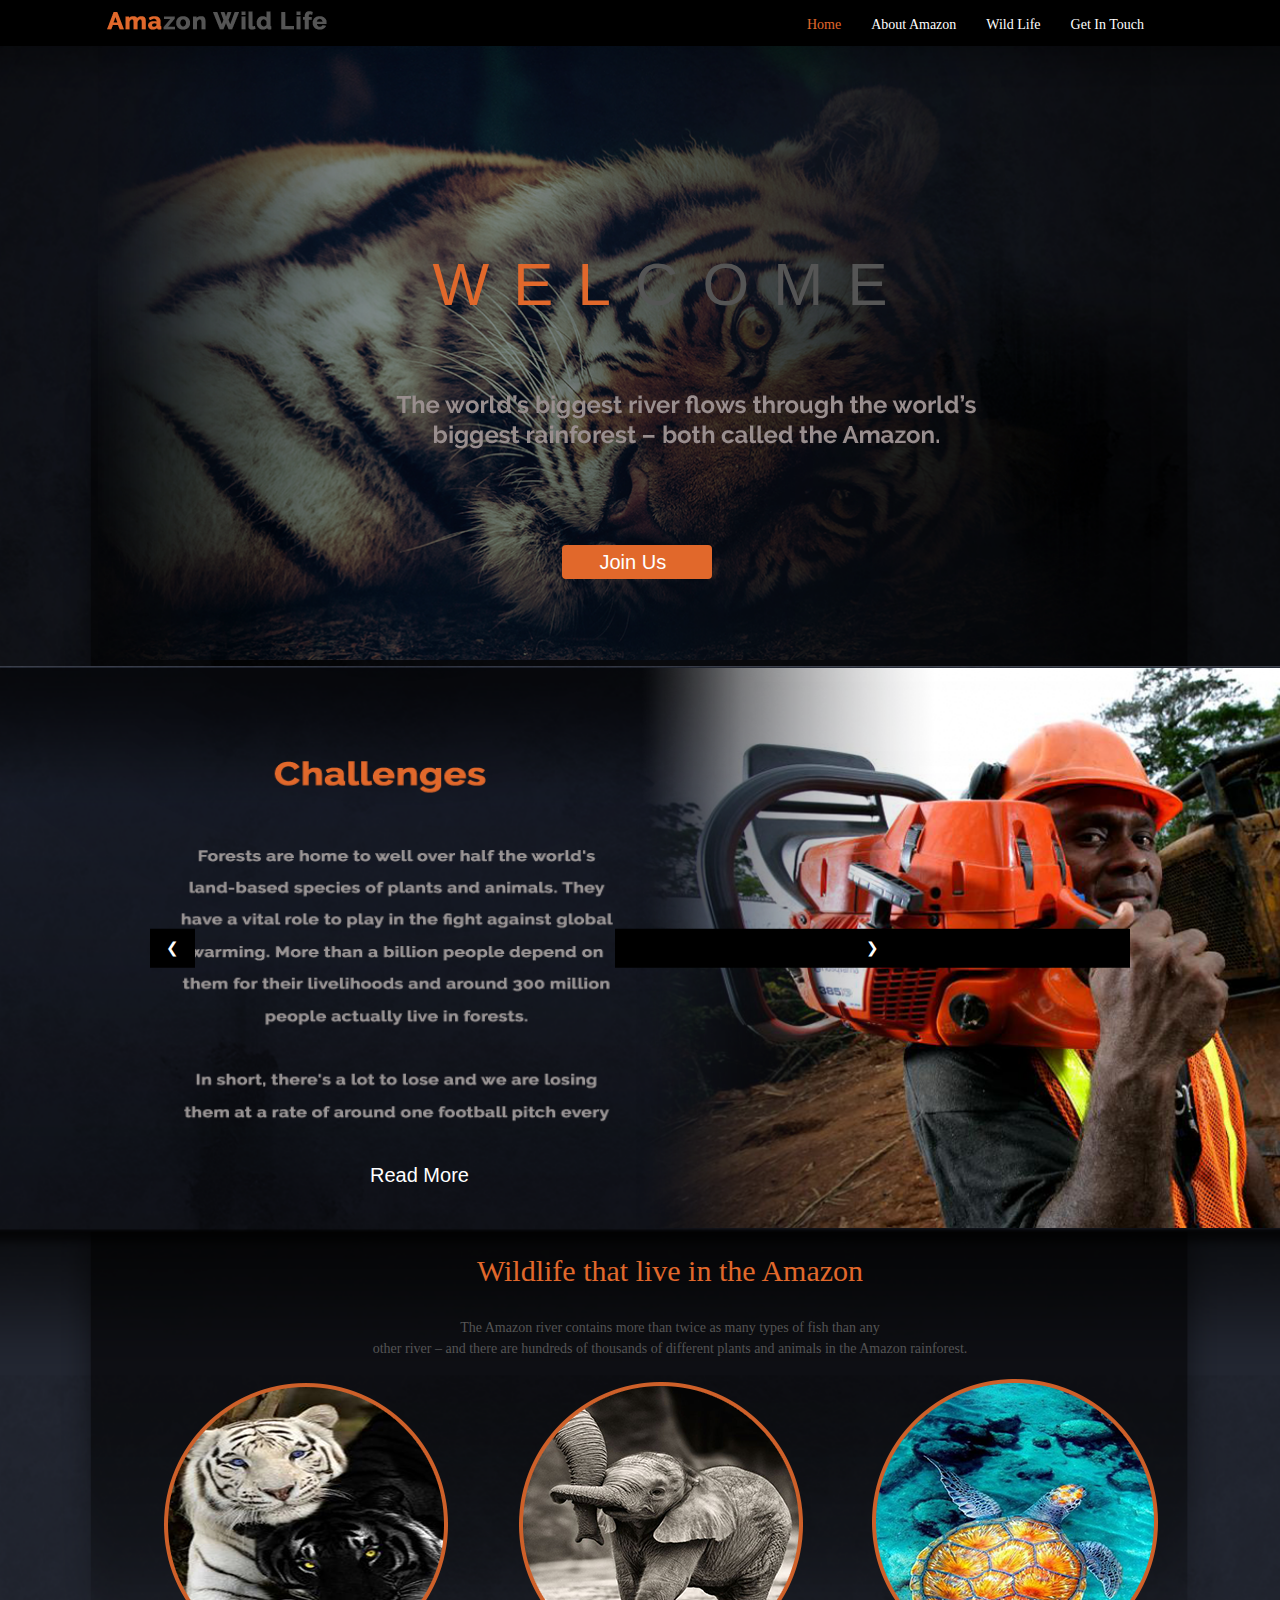
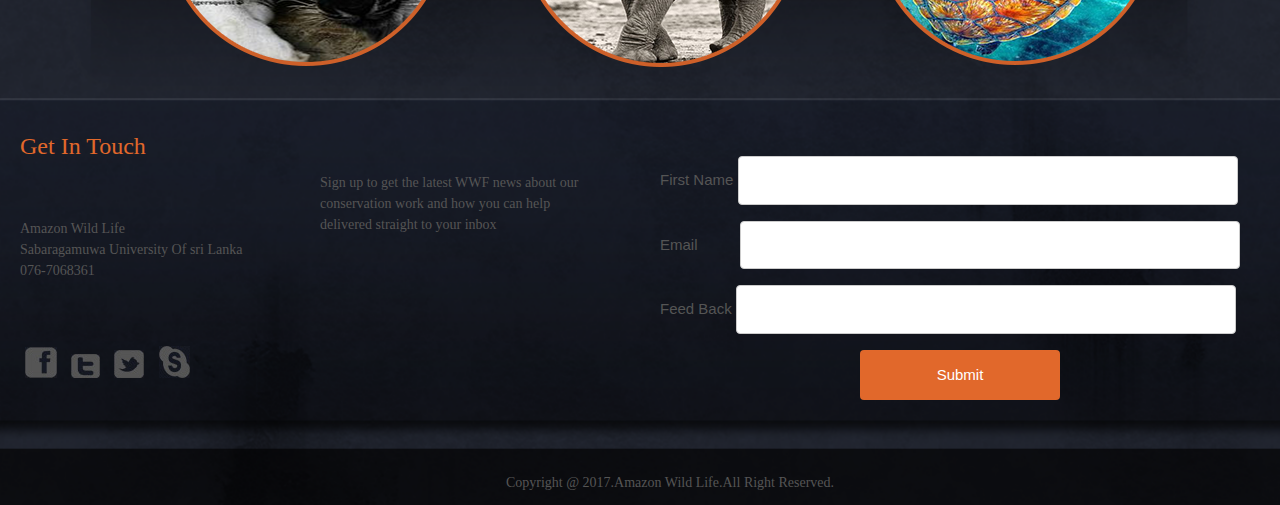
<file: index.html>
<!DOCTYPE html>
<html>
<head>
	<title></title>
	<link rel="stylesheet" type="text/css" href="CSS/amazoncss.css">
	<!--<link rel="stylesheet" href="https://www.w3schools.com/w3css/4/w3.css">-->
	<link rel="stylesheet" href="CSS/style.css">
	
</head>

<body bgcolor="black">

<div id="large">
	<img src="Images/backgroundpng.png" id="backimage">

	<div id="header">

		<img src="Images/background.png" id="headeramazonimage">
		


	<div id="navbar">
		<div id="logo">
        	<img src="Images/title.png">
        </div>

        <div >
        	<ul id="headnav">
        		<li id="headnav1"><a href="#header"><span id="home">Home</span></a></li>
        		<li id="headnav1"><a href="#aboutamazon">About Amazon</a></li>
        		<li id="headnav1"><a href="#animals">Wild Life</a></li>
        		<li id="headnav1"><a href="#form1">Get In Touch</a></li>
        	</ul>
        </div>
       </div>


          <div id="headercontent1">
        	<img src="Images/describe.png">
          </div>
          <div id="login">
        		<a href="https://www.worldwildlife.org/places/amazon"><button class="button"><span>Join Us</span></button></a>
        	</div>

             <ul class="fly-in-text hidden">
            <li><span class="special">W</span></li>
            <li><span class="special">E</span></li>
            <li><span class="special">L</span></li>
            <li>C</li>
            <li>O</li>
            <li>M</li>
            <li>E</li>
        </ul>

 <script src="https://ajax.googleapis.com/ajax/libs/jquery/2.1.3/jquery.min.js"></script>
        <script type="text/javascript">
            
            $(function() {
                
                setTimeout(function() {
                    $('.fly-in-text').removeClass('hidden');
                }, 500);
                
            })();
            
        </script>

	</div>
<h3 id="read"><a href="aboutamazonlast.html">Read More</a></h3>

  <div id="aboutamazon">
		<div class="w3-content w3-display-container">

		<img src="Images/challenges.png" class="mySlides" id="aboutamazonimage" >

		<img src="Images/aboutamazon.png" id="aboutamazonimage"  class="mySlides" >
		<img src="Images/foodandfarming.png" class="mySlides" id="aboutamazonimage" >
		
		<img src="Images/location.png" class="mySlides" id="aboutamazonimage" >
		
		
		  <button class="w3-button w3-black w3-display-left" onclick="plusDivs(-1)">&#10094;</button>
  		  <button class="w3-button w3-black w3-display-right" onclick="plusDivs(1)">&#10095;</button>
  		</div>
	</div>

		<script>
var slideIndex = 1;
showDivs(slideIndex);

function plusDivs(n) {
  showDivs(slideIndex += n);
}

function showDivs(n) {
  var i;
  var x = document.getElementsByClassName("mySlides");
  if (n > x.length) {slideIndex = 1}    
  if (n < 1) {slideIndex = x.length}
  for (i = 0; i < x.length; i++) {
     x[i].style.display = "none";  
  }
  x[slideIndex-1].style.display = "block";  
}
</script>



<!--animals-->

	<div id="animals">
		<div id="animalheader">
					<div id="headertopic">
				<h1>Wildlife that live in the Amazon</h1>
					</div>
				<div id="headercontentanimals">
				<p>The Amazon river contains more than twice as many types of fish than any<br> other river – and there are hundreds of thousands of different plants and animals in the Amazon rainforest.</p>
				</div>
		</div>
		<div id="animalcontent">
				<div class="container">
				<img src="Images/category1.png" id="animalcategory" class="image"><div class="middle"><div class="text"><a href="animals4.html">
				Jaguars </a></div> </div></div>

				<div class="container">
				<img src="Images/category3.png" id="animalcategory" class="image"><div class="middle"><div class="text">
				<a href="animals4.html">
				Elephants </a> </div> </div></div>

				<div class="container">
				<img src="Images/category2.png" id="animalcategory" class="image"><div class="middle"><div class="text">
				<a href="animals4.html">
				Marine Turtiles</a> </div> </div></div>


		</div>
	</div>
<!-- animals over-->

<!--form-->

	<div id="form1">
		<div id="content">
			<div id="contentleft">
			<h2>Get In Touch</h2>
			<p >Amazon Wild Life<br>Sabaragamuwa University Of sri Lanka<br>
			076-7068361</p>
				<div id="socialicons">
				<img src="Images/fb.jpg" id="icon">
				<img src="Images/icons_06.jpg" id="icon">
				<img src="Images/icons_09.jpg" id="icon">
				<img src="Images/icons_12.jpg" id="icon">
			</div>

			</div>

			<div id="contentright">
			<p >Sign up to get the latest WWF news about our conservation work and how you can help delivered straight to your inbox</p>
			</div>
		</div>

		<div class ="feedback">
			<form action="http://www.w3schools.com/css/action_page.php" id="formcontent">
    			<label for="fname">First Name</label>
    			<input type="text" id="fname" name="firstname"><br>

   				 <label for="lname">Email </label>
    			<input type="text" id="lname" name="lastname"><br>

				<label for="fname">Feed Back</label>
    			<input type="text" id="fname" name="firstname"><br>

    			<input type="submit" value="Submit">

  </form>
		</div>

	</div>
<!--form over-->

<div id="footer">
		<p>Copyright @ 2017.Amazon Wild Life.All Right Reserved.</p>
</div>


</div>
</body>
</html>
</file>
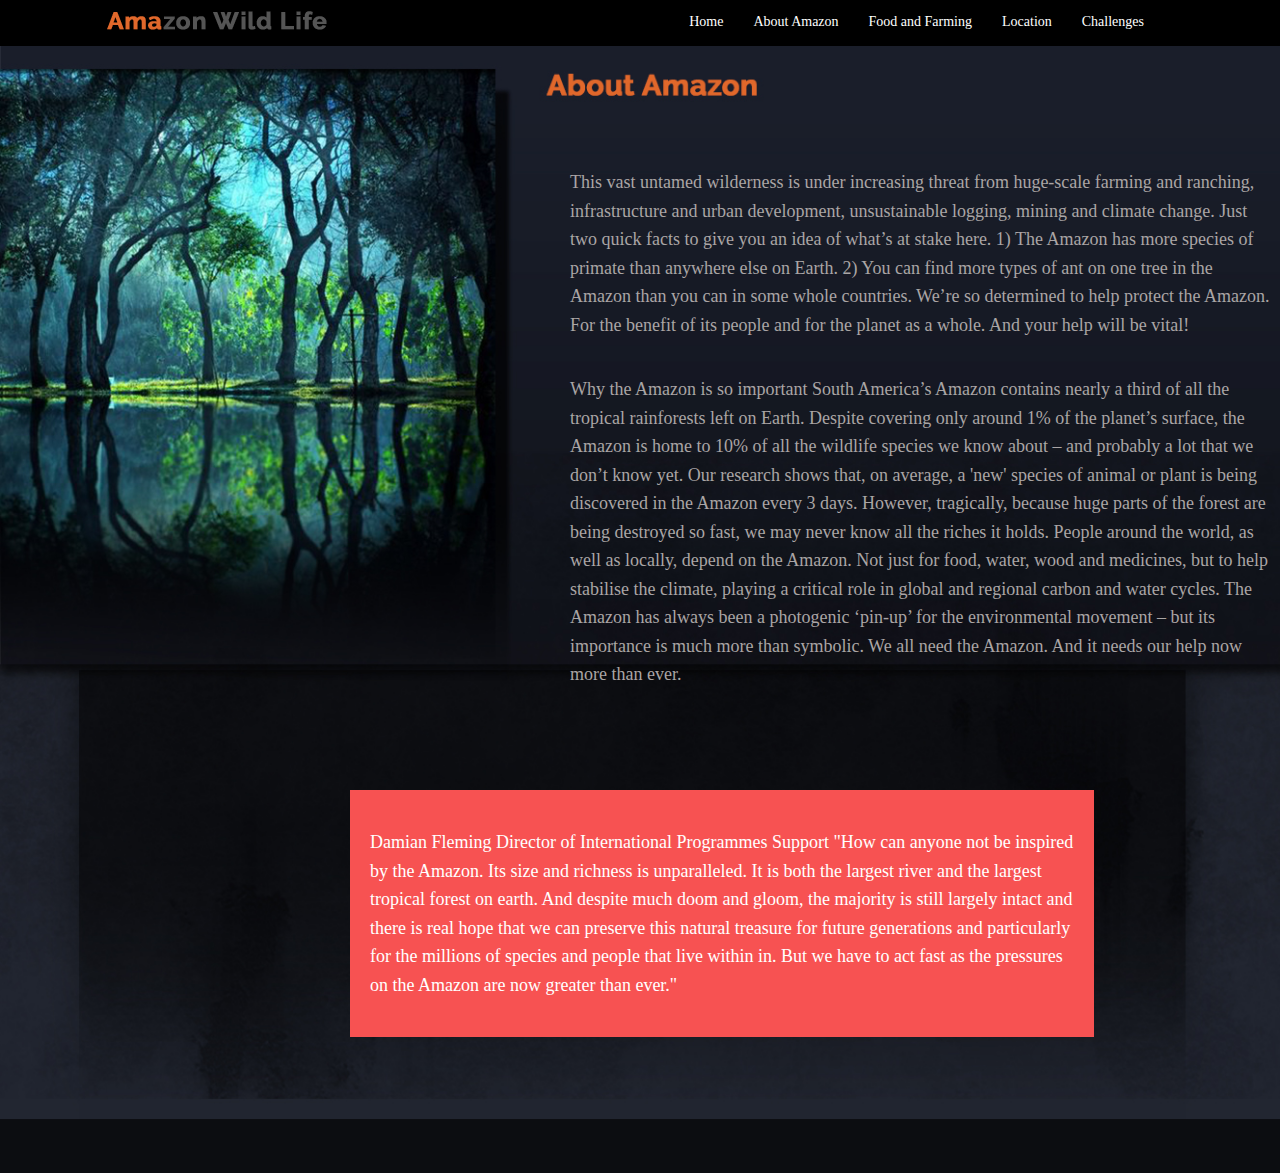
<file: aboutamazonlast.html>
<!DOCTYPE html>
<html>
<head>
	<title></title>


	<style>
		#large{
			padding: 0px;
			margin: 0px;
			max-width:100%;
			height: auto;
		}
		#image1{
			left:0px;
    		top: 40px;
		position: absolute;
		width: 100%;
		height: auto;
		z-index: -1;
		padding: 0px;
		}
	#navbar{
	position: fixed;
	left:0px;
	top: 0px;
	z-index: 4;
	background-color:black;
	width: 100%;
	height: 46px;
}
#logo{
	position: fixed;
	position: absolute;
	top: 10px;
    left: 106px;
}
#headnav{
	float: left;
	text-decoration: none;
	position: fixed;
	list-style: none;
	position: absolute;
	top: 0px;
    right: 106px;
    float: left;
    color: white;
    font-size: 14px;
    font-family: Raleway,bold;
    
}
#headnav li{
	float: left;
	text-decoration: none;
	list-style: none;
}
#headnav1{
	list-style: none;
	text-decoration: none;
	padding-right: 30px;
}
a:link, a:visited{
	text-decoration: none;
	color: white;
}

p{
	color: #aaa5a5;
	font-size: 18px;
	float:left;
	line-height: 28.5px;
}

#content2{
left:530px;
top: 120px;
position: absolute;
background-color: ;
padding: 20px;
float: left;
width: 55%;
margin: 10px 10px 5px 20px;

}

#content1{
left:330px;
top: 780px;
position: absolute;
background-color:#f75252 ;
padding: 20px;
float: left;
width: 55%;
margin: 10px 10px 5px 20px;

}
#content1 p{
	color: white;
}
h2{
	color: white;
}



	</style>


</head>
<body>
<div id="large1">
	<div id="navbar">
		<div id="logo">
        	<img src="Images/title.png">
        </div>

        <div >
        	<ul id="headnav">
        		<li id="headnav1"><a href="index.html"> Home</a></li>
        		<li id="headnav1"><a href="aboutamazonlast.html">About Amazon</a></li>
        		<li id="headnav1"><a href="foodandfarming.html">Food and Farming</a></li>
        		<li id="headnav1"><a href="location.html">Location</a></li>
        		<li id="headnav1"><a href="challenges.html">Challenges</a></li>
        	</ul>
        </div>
       </div>
	<img src="Images/aboutamzonlast.jpg" id="image1">

	
		<div id="content2">
	<p>This vast untamed wilderness is under increasing threat from huge-scale farming and ranching, infrastructure and urban development, unsustainable logging, mining and climate change.

Just two quick facts to give you an idea of what’s at stake here.  1) The Amazon has more species of primate than anywhere else on Earth.  2) You can find more types of ant on one tree in the Amazon than you can in some whole countries.

We’re so determined to help protect the Amazon. For the benefit of its people and for the planet as a whole. And your help will be vital!
</p>
<br><br>
<p>
Why the Amazon is so important

South America’s Amazon contains nearly a third of all the tropical rainforests left on Earth. Despite covering only around 1% of the planet’s surface, the Amazon is home to 10% of all the wildlife species we know about – and probably a lot that we don’t know yet.

Our research shows that, on average, a 'new' species of animal or plant is being discovered in the Amazon every 3 days. However, tragically, because huge parts of the forest are being destroyed so fast, we may never know all the riches it holds.

People around the world, as well as locally, depend on the Amazon. Not just for food, water, wood and medicines, but to help stabilise the climate, playing a critical role in global and regional carbon and water cycles.

The Amazon has always been a photogenic ‘pin-up’ for the environmental movement – but its importance is much more than symbolic. We all need the Amazon. And it needs our help now more than ever.
</p>
</div>

<div id="content1">
<p>

    Damian Fleming
    Director of International Programmes Support

    "How can anyone not be inspired by the Amazon. Its size and richness is unparalleled. It is both the largest river and the largest tropical forest on earth. And despite much doom and gloom, the majority is still largely intact and there is real hope that we can preserve this natural treasure for future generations and particularly for the millions of species and people that live within in. But we have to act fast as the pressures on the Amazon are now greater than ever."

</p>
</div>



	
</div>

</body>
</html>
</file>
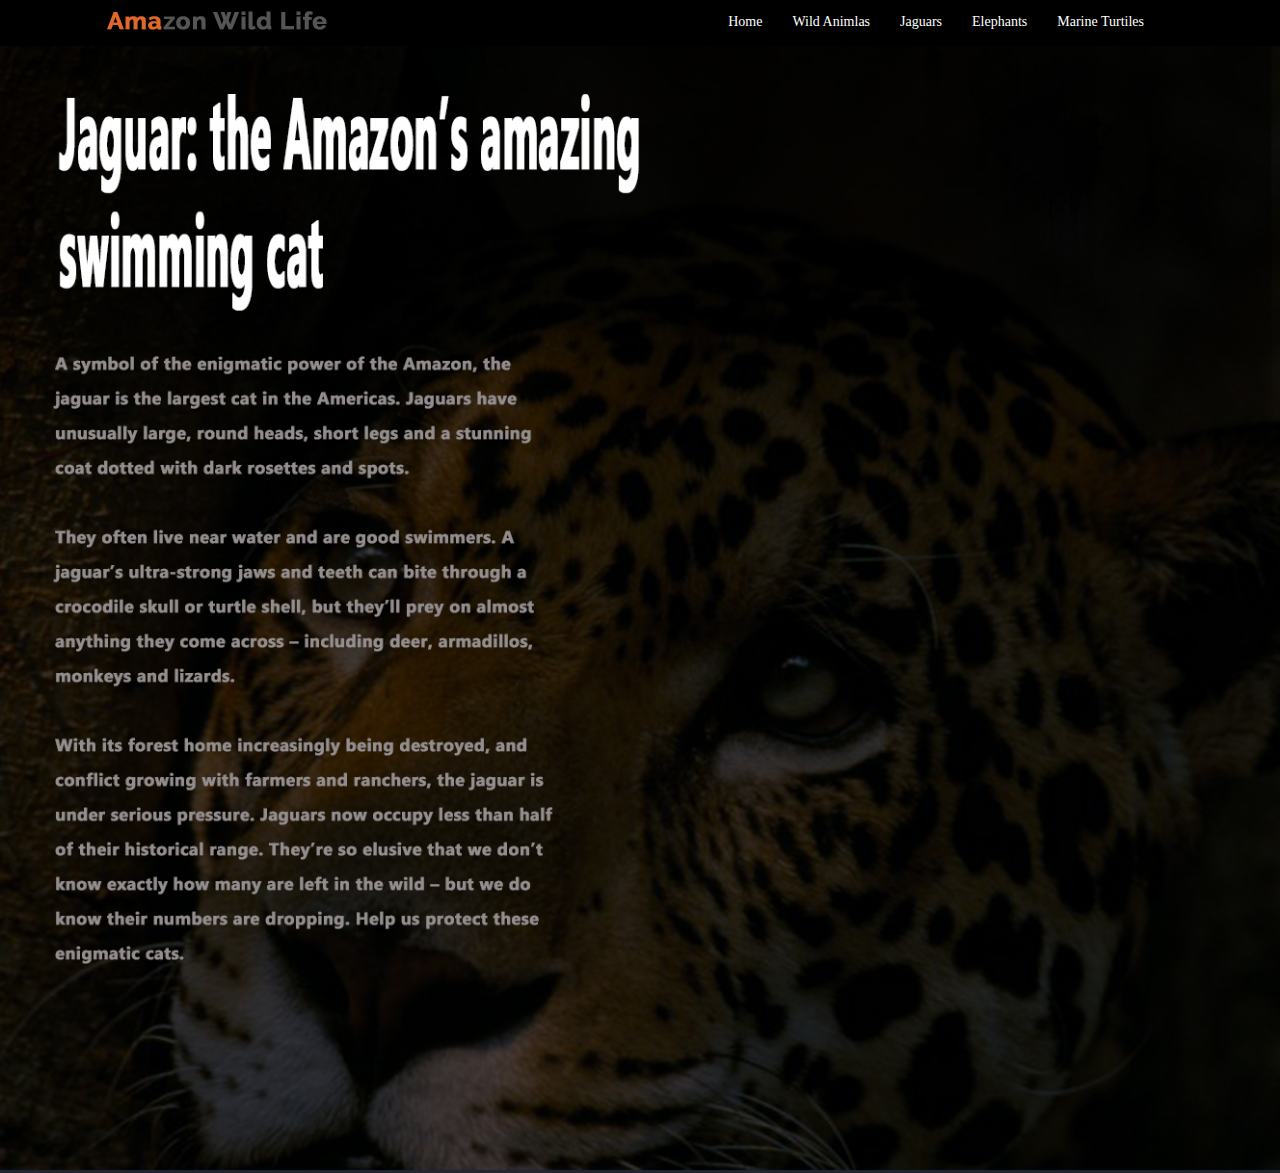
<file: animal1.html>
<!DOCTYPE html>
<html>
<head>
	<title></title>


	<style>
		#large{
			padding: 0px;
			margin: 0px;
			max-width:100%;
			height: auto;
		}
		#image1{
			left:0px;
    		top: 40px;
		position: absolute;
		width: 100%;
		height: auto;
		z-index: -1;
		padding: 0px;
		}
	#navbar{
	position: fixed;
	left:0px;
	top: 0px;
	z-index: 4;
	background-color:black;
	width: 100%;
	height: 46px;
}
#logo{
	position: fixed;
	position: absolute;
	top: 10px;
    left: 106px;
}
#headnav{
	float: left;
	text-decoration: none;
	position: fixed;
	list-style: none;
	position: absolute;
	top: 0px;
    right: 106px;
    float: left;
    color: white;
    font-size: 14px;
    font-family: Raleway,bold;
    
}
#headnav li{
	float: left;
	text-decoration: none;
	list-style: none;
}
#headnav1{
	list-style: none;
	text-decoration: none;
	padding-right: 30px;
}
a:link, a:visited{
	text-decoration: none;
	color: white;
}

p{
	color: #aaa5a5;
	font-size: 18px;
	float:left;
	line-height: 28.5px;
}

#content2{
left:530px;
top: 120px;
position: absolute;
background-color: ;
padding: 20px;
float: left;
width: 45%;
margin: 10px 10px 5px 20px;

}

#content1{
left:330px;
top: 720px;
position: absolute;
background-color:re ;
padding: 20px;
float: left;
width: 55%;
margin: 10px 10px 5px 20px;

}
h2{
	color: white;
}








	</style>
</head>
<body>
<div id="large1">
	<div id="navbar">
		<div id="logo">
        	<img src="Images/title.png">
        </div>

        <div >
        	<ul id="headnav">
        	<li id="headnav1"><a href="index.html"> Home</a></li>
        	<li id="headnav1"><a href="animals4.html">Wild Animlas</a></li>
        		<li id="headnav1"><a href="animal1.html">Jaguars</a></li>
        		<li id="headnav1"><a href="animal2.html">Elephants</a></li>
        		<li id="headnav1"><a href="animal3.html">Marine Turtiles</a></li>
        	</ul>
        </div>
       </div>
	<img src="Images/animal1.jpg" id="image1">



		<div id="head">

		</div>








</div>

</body>
</html>
</file>
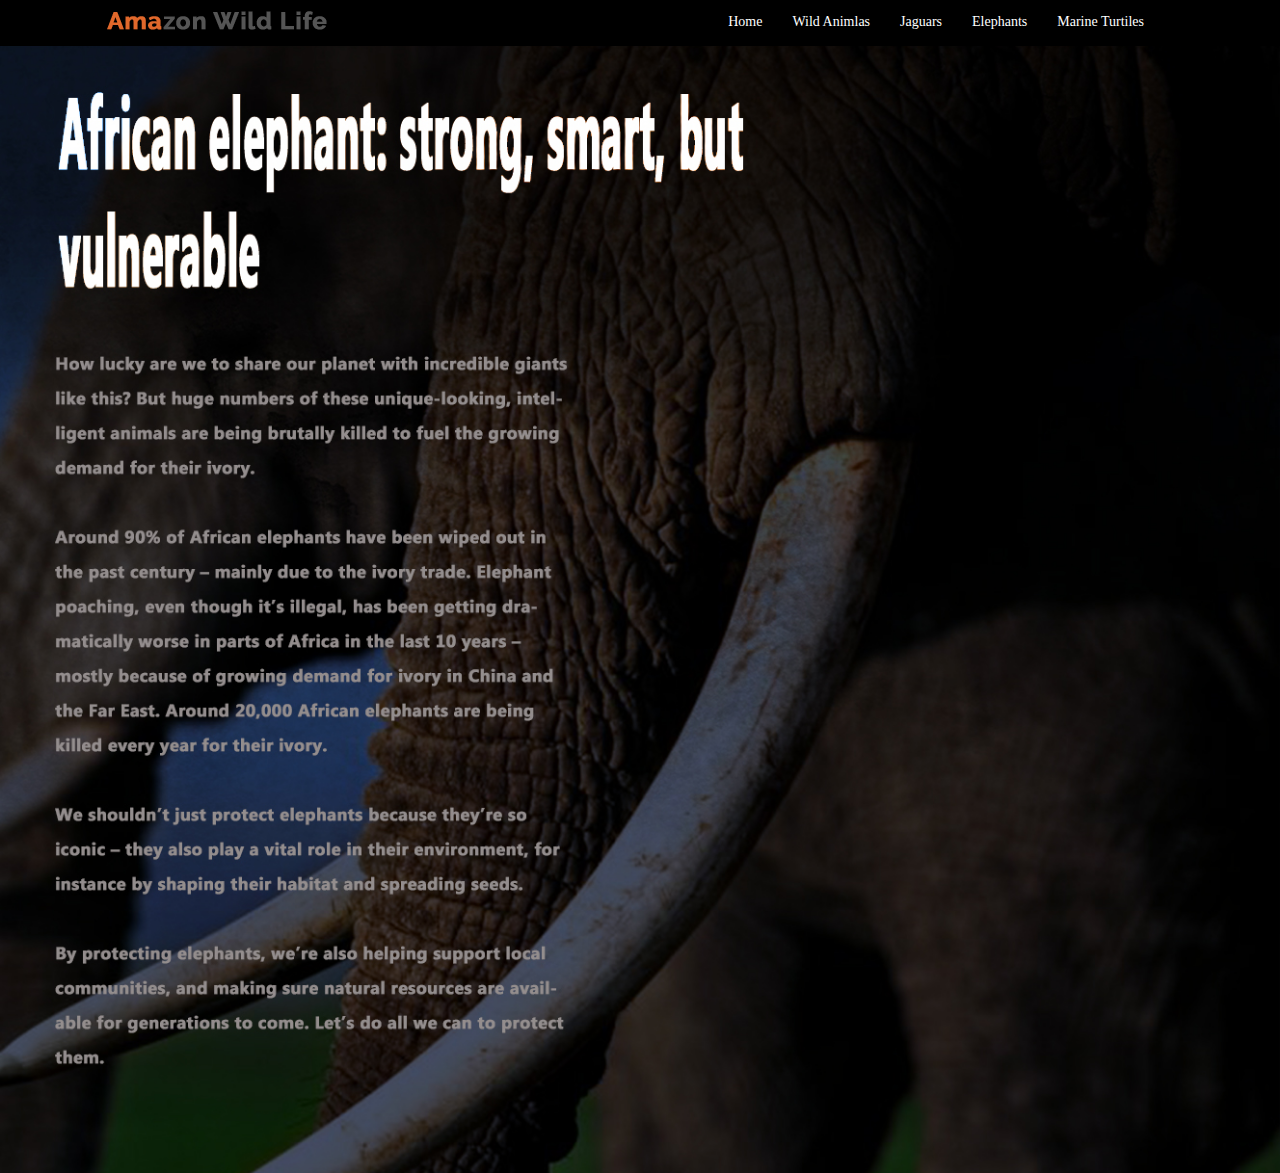
<file: animal2.html>
<!DOCTYPE html>
<html>
<head>
	<title></title>


	<style>
		#large{
			padding: 0px;
			margin: 0px;
			max-width:100%;
			height: auto;
		}
		#image1{
			left:0px;
    		top: 40px;
		position: absolute;
		width: 100%;
		height: auto;
		z-index: -1;
		padding: 0px;
		}
	#navbar{
	position: fixed;
	left:0px;
	top: 0px;
	z-index: 4;
	background-color:black;
	width: 100%;
	height: 46px;
}
#logo{
	position: fixed;
	position: absolute;
	top: 10px;
    left: 106px;
}
#headnav{
	float: left;
	text-decoration: none;
	position: fixed;
	list-style: none;
	position: absolute;
	top: 0px;
    right: 106px;
    float: left;
    color: white;
    font-size: 14px;
    font-family: Raleway,bold;
    
}
#headnav li{
	float: left;
	text-decoration: none;
	list-style: none;
}
#headnav1{
	list-style: none;
	text-decoration: none;
	padding-right: 30px;
}
a:link, a:visited{
	text-decoration: none;
	color: white;
}

p{
	color: #aaa5a5;
	font-size: 18px;
	float:left;
	line-height: 28.5px;
}

#content2{
left:530px;
top: 120px;
position: absolute;
background-color: ;
padding: 20px;
float: left;
width: 45%;
margin: 10px 10px 5px 20px;

}

#content1{
left:330px;
top: 720px;
position: absolute;
background-color:re ;
padding: 20px;
float: left;
width: 55%;
margin: 10px 10px 5px 20px;

}
h2{
	color: white;
}








	</style>
</head>
<body>
<div id="large1">
	<div id="navbar">
		<div id="logo">
        	<img src="Images/title.png">
        </div>

        <div >
        	<ul id="headnav">
        	<li id="headnav1"><a href="index.html"> Home</a></li>
        	<li id="headnav1"><a href="animals4.html">Wild Animlas</a></li>
        		<li id="headnav1"><a href="animal1.html">Jaguars</a></li>
        		<li id="headnav1"><a href="animal2.html">Elephants</a></li>
        		<li id="headnav1"><a href="animal3.html">Marine Turtiles</a></li>
        	</ul>
        </div>
       </div>
	<img src="Images/animal2.jpg" id="image1">



		<div id="head">
		
		</div>








</div>

</body>
</html>
</file>
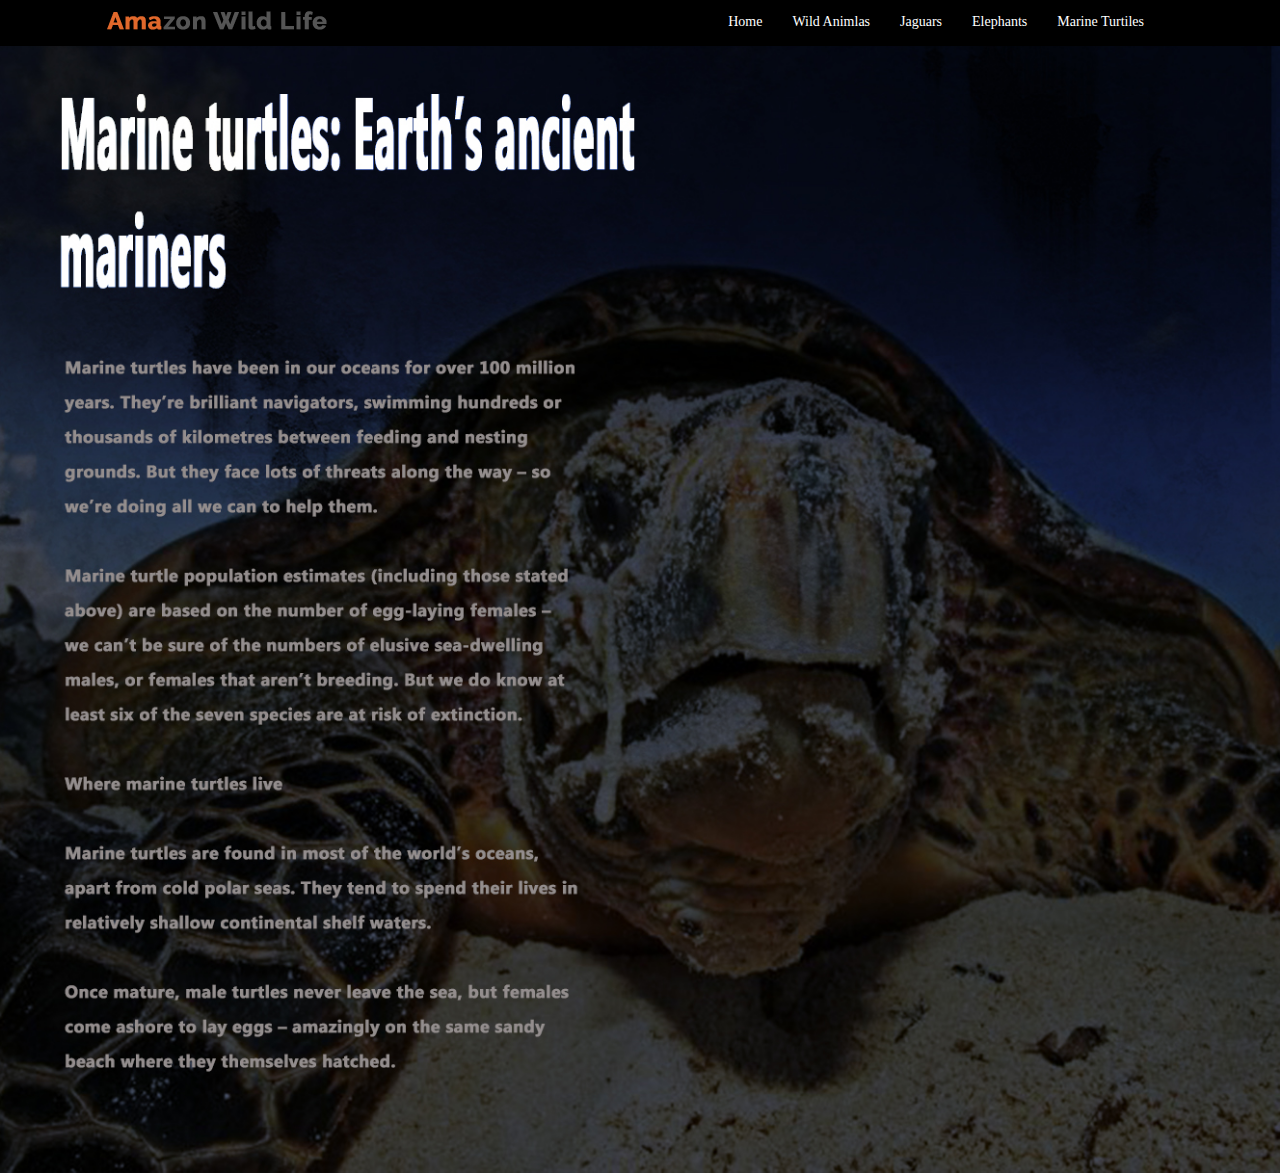
<file: animal3.html>
<!DOCTYPE html>
<html>
<head>
	<title></title>


	<style>
		#large{
			padding: 0px;
			margin: 0px;
			max-width:100%;
			height: auto;
		}
		#image1{
			left:0px;
    		top: 40px;
		position: absolute;
		width: 100%;
		height: auto;
		z-index: -1;
		padding: 0px;
		}
	#navbar{
	position: fixed;
	left:0px;
	top: 0px;
	z-index: 4;
	background-color:black;
	width: 100%;
	height: 46px;
}
#logo{
	position: fixed;
	position: absolute;
	top: 10px;
    left: 106px;
}
#headnav{
	float: left;
	text-decoration: none;
	position: fixed;
	list-style: none;
	position: absolute;
	top: 0px;
    right: 106px;
    float: left;
    color: white;
    font-size: 14px;
    font-family: Raleway,bold;
    
}
#headnav li{
	float: left;
	text-decoration: none;
	list-style: none;
}
#headnav1{
	list-style: none;
	text-decoration: none;
	padding-right: 30px;
}
a:link, a:visited{
	text-decoration: none;
	color: white;
}

p{
	color: #aaa5a5;
	font-size: 18px;
	float:left;
	line-height: 28.5px;
}

#content2{
left:530px;
top: 120px;
position: absolute;
background-color: ;
padding: 20px;
float: left;
width: 45%;
margin: 10px 10px 5px 20px;

}

#content1{
left:330px;
top: 720px;
position: absolute;
background-color:re ;
padding: 20px;
float: left;
width: 55%;
margin: 10px 10px 5px 20px;

}
h2{
	color: white;
}








	</style>
</head>
<body>
<div id="large1">
	<div id="navbar">
		<div id="logo">
        	<img src="Images/title.png">
        </div>

        <div >
        	<ul id="headnav">
        	<li id="headnav1"><a href="index.html"> Home</a></li>
        	<li id="headnav1"><a href="animals4.html">Wild Animlas</a></li>
        		<li id="headnav1"><a href="animal1.html">Jaguars</a></li>
        		<li id="headnav1"><a href="animal2.html">Elephants</a></li>
        		<li id="headnav1"><a href="animal3.html">Marine Turtiles</a></li>
        	</ul>
        </div>
       </div>
	<img src="Images/animal3.jpg" id="image1">



		<div id="head">
		
		</div>








</div>

</body>
</html>
</file>
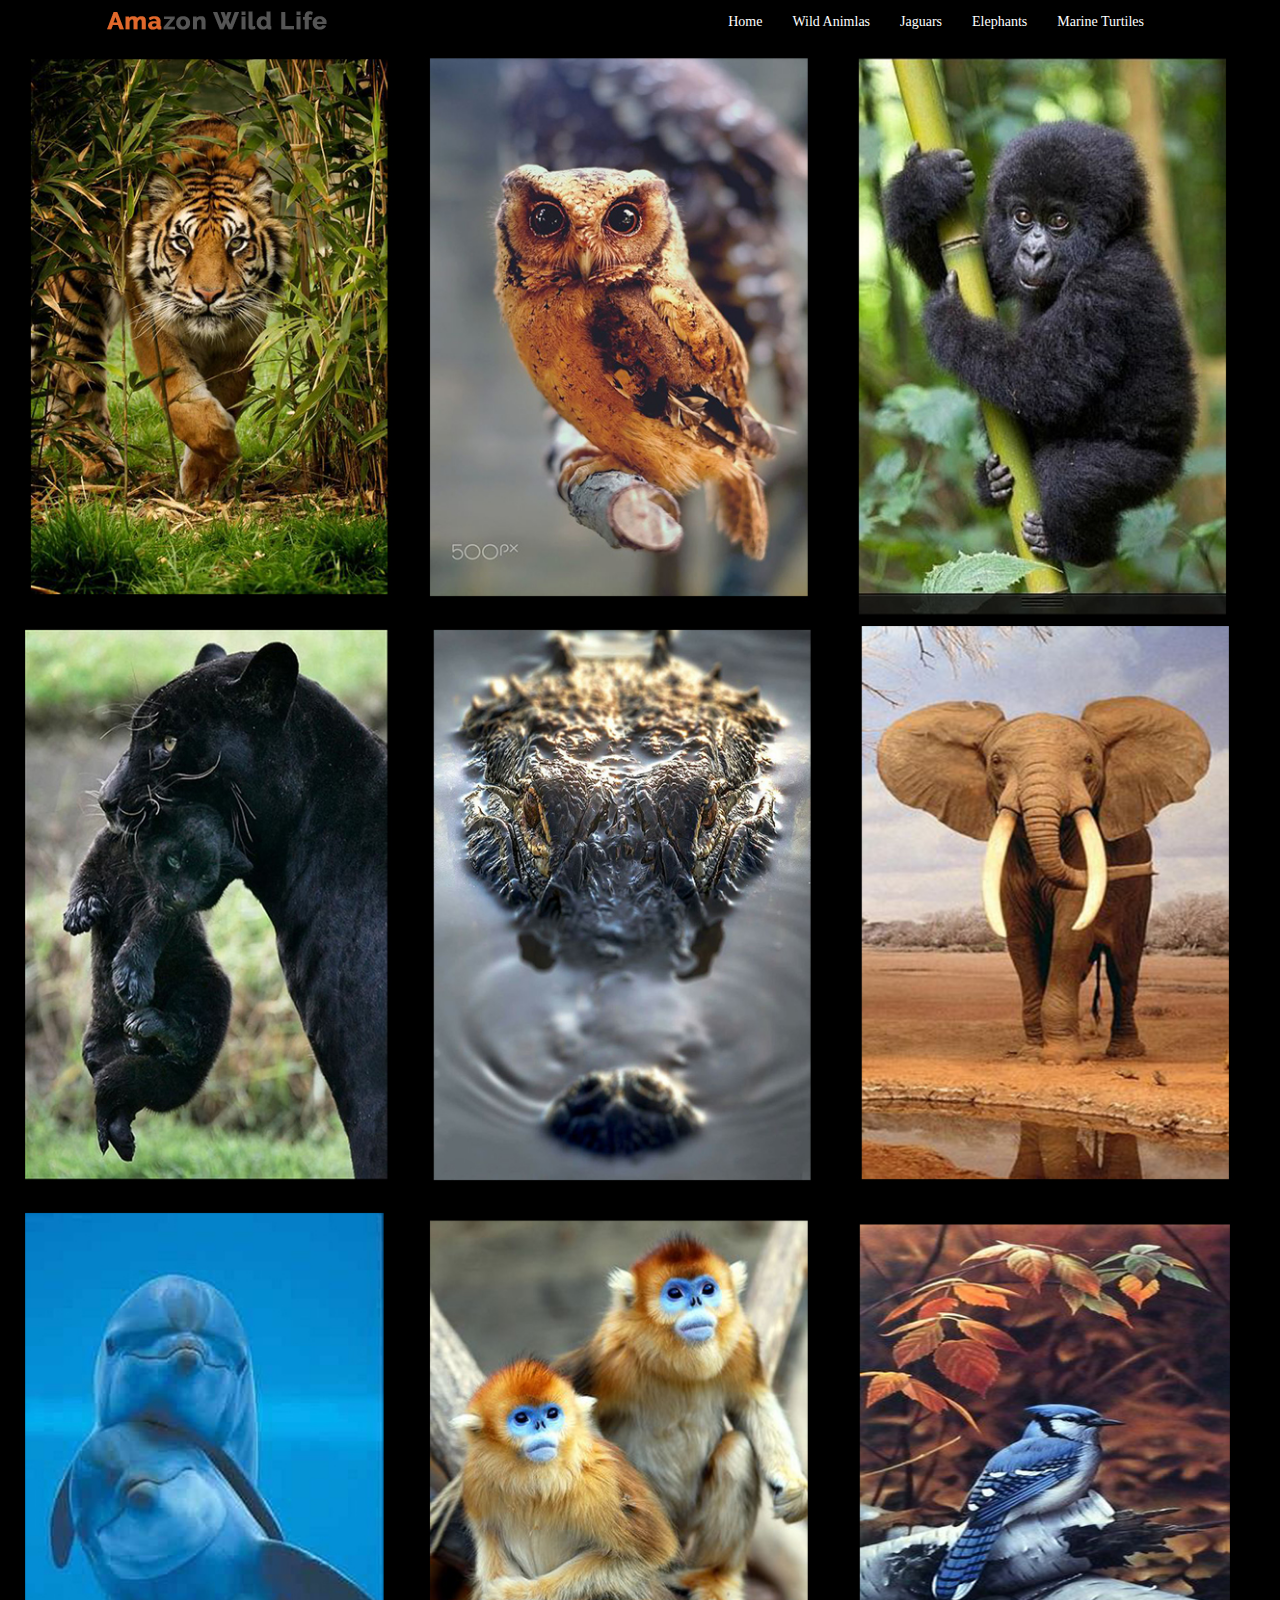
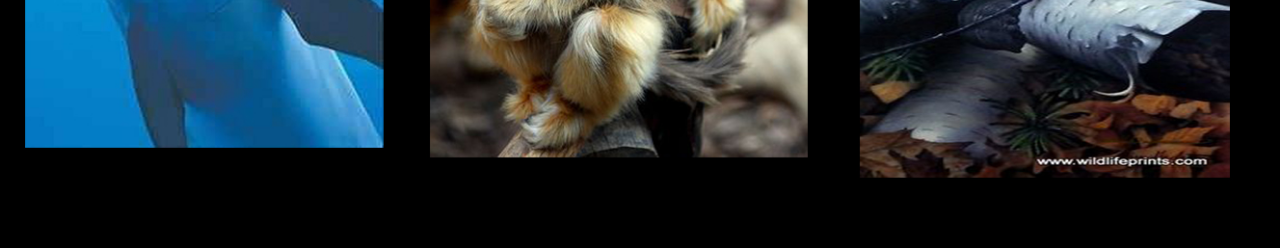
<file: animals4.html>
<!DOCTYPE html>
<html>
<head>
	<title></title>


	<style>
		#large{
			padding: 0px;
			margin: 0px;
			max-width:100%;
			height: auto;
		}
		#image1{
			left:0px;
    		top: 40px;
		position: absolute;
		width: 100%;
		height: auto;
		z-index: -1;
		padding: 0px;
		}
	#navbar{
	position: fixed;
	left:0px;
	top: 0px;
	z-index: 4;
	background-color:black;
	width: 100%;
	height: 46px;
}
#logo{
	position: fixed;
	position: absolute;
	top: 10px;
    left: 106px;
}
#headnav{
	float: left;
	text-decoration: none;
	position: fixed;
	list-style: none;
	position: absolute;
	top: 0px;
    right: 106px;
    float: left;
    color: white;
    font-size: 14px;
    font-family: Raleway,bold;
    
}
#headnav li{
	float: left;
	text-decoration: none;
	list-style: none;
}
#headnav1{
	list-style: none;
	text-decoration: none;
	padding-right: 30px;
}
a:link, a:visited{
	text-decoration: none;
	color: white;
}

p{
	color: #aaa5a5;
	font-size: 18px;
	float:left;
	line-height: 28.5px;
}

#content2{
left:530px;
top: 120px;
position: absolute;
background-color: ;
padding: 20px;
float: left;
width: 45%;
margin: 10px 10px 5px 20px;

}

#content1{
left:330px;
top: 720px;
position: absolute;
background-color:re ;
padding: 20px;
float: left;
width: 55%;
margin: 10px 10px 5px 20px;

}
h2{
	color: white;
}








	</style>
</head>
<body>
<div id="large1">
	<div id="navbar">
		<div id="logo">
        	<img src="Images/title.png">
        </div>

        <div >
        	<ul id="headnav">
        	<li id="headnav1"><a href="amazonnewwebsitelast.html"> Home</a></li>
        	<li id="headnav1"><a href="animals4.html">Wild Animlas</a></li>
        		<li id="headnav1"><a href="animal1.html">Jaguars</a></li>
        		<li id="headnav1"><a href="animal2.html">Elephants</a></li>
        		<li id="headnav1"><a href="animal3.html">Marine Turtiles</a></li>
        		
        	</ul>
        </div>
       </div>
	<img src="Images/animals4.jpg" id="image1">



		<div id="head">
		
		</div>








</div>

</body>
</html>
</file>
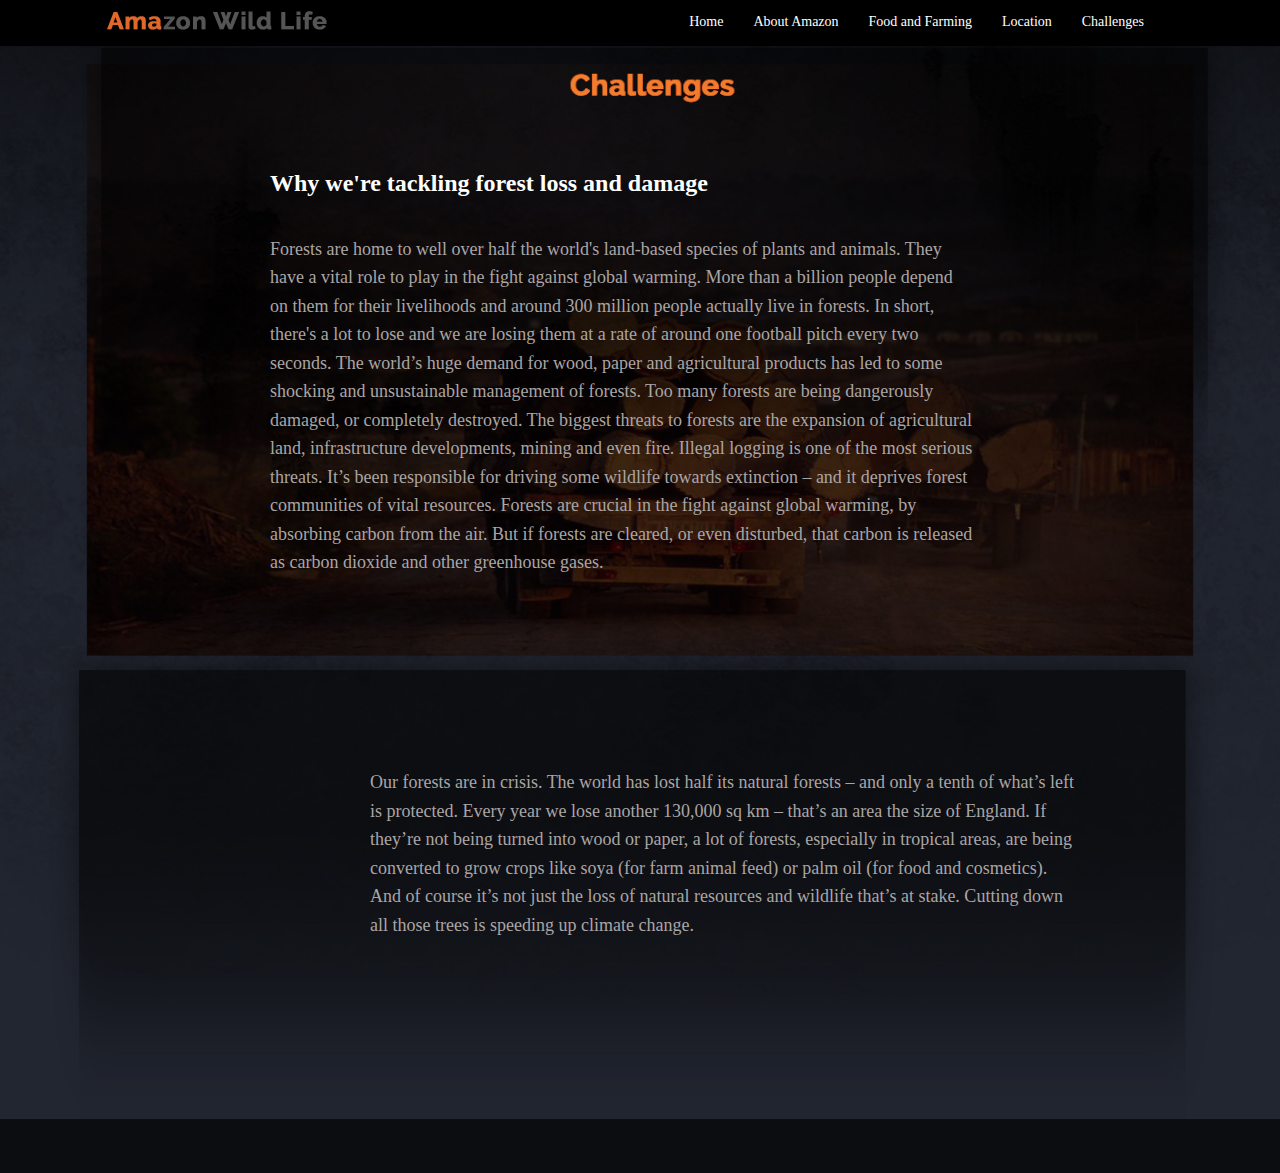
<file: challenges.html>
<!DOCTYPE html>
<html>
<head>
	<title></title>


	<style>
		#large{
			padding: 0px;
			margin: 0px;
			max-width:100%;
			height: auto;
		}
		#image1{
			left:0px;
    		top: 40px;
		position: absolute;
		width: 100%;
		height: auto;
		z-index: -1;
		padding: 0px;
		}
	#navbar{
	position: fixed;
	left:0px;
	top: 0px;
	z-index: 4;
	background-color:black;
	width: 100%;
	height: 46px;
}
#logo{
	position: fixed;
	position: absolute;
	top: 10px;
    left: 106px;
}
#headnav{
	float: left;
	text-decoration: none;
	position: fixed;
	list-style: none;
	position: absolute;
	top: 0px;
    right: 106px;
    float: left;
    color: white;
    font-size: 14px;
    font-family: Raleway,bold;
    
}
#headnav li{
	float: left;
	text-decoration: none;
	list-style: none;
}
#headnav1{
	list-style: none;
	text-decoration: none;
	padding-right: 30px;
}
a:link, a:visited{
	text-decoration: none;
	color: white;
}

p{
	color: #aaa5a5;
	font-size: 18px;
	float:left;
	line-height: 28.5px;
}

#content2{
left:230px;
top: 120px;
position: absolute;
background-color: ;
padding: 20px;
float: left;
width: 55%;
margin: 10px 10px 5px 20px;

}

#content1{
left:330px;
top: 720px;
position: absolute;
background-color:re ;
padding: 20px;
float: left;
width: 55%;
margin: 10px 10px 5px 20px;

}
h2{
	color: white;
}








	</style>
</head>
<body>
<div id="large1">
	<div id="navbar">
		<div id="logo">
        	<img src="Images/title.png">
        </div>

        <div >
        	<ul id="headnav">
        		<li id="headnav1"><a href="index.html"> Home</a></li>
        		<li id="headnav1"><a href="aboutamazonlast.html">About Amazon</a></li>
        		<li id="headnav1"><a href="foodandfarming.html">Food and Farming</a></li>
        		<li id="headnav1"><a href="location.html">Location</a></li>
        		<li id="headnav1"><a href="challenges.html">Challenges</a></li>
        	</ul>
        </div>
       </div>
	<img src="Images/challengespage.jpg" id="image1">



		<div id="content2">
	
<h2>Why we're tackling forest loss and damage</h2>

<p>Forests are home to well over half the world's land-based species of plants and animals. They have a vital role to play in the fight against global warming. More than a billion people depend on them for their livelihoods and around 300 million people actually live in forests.

In short, there's a lot to lose and we are losing them at a rate of around one football pitch every two seconds.

The world’s huge demand for wood, paper and agricultural products has led to some shocking and unsustainable management of forests. Too many forests are being dangerously damaged, or completely destroyed.

The biggest threats to forests are the expansion of agricultural land, infrastructure developments, mining and even fire. Illegal logging is one of the most serious threats. It’s been responsible for driving some wildlife towards extinction – and it deprives forest communities of vital resources.

Forests are crucial in the fight against global warming, by absorbing carbon from the air. But if forests are cleared, or even disturbed, that carbon is released as carbon dioxide and other greenhouse gases.




</p>
<br><br>

</div>

<div id="content1">
<p>

Our forests are in crisis. The world has lost half its natural forests – and only a tenth of what’s left is protected. Every year we lose another 130,000 sq km – that’s an area the size of England.

If they’re not being turned into wood or paper, a lot of forests, especially in tropical areas, are being converted to grow crops like soya (for farm animal feed) or palm oil (for food and cosmetics).

And of course it’s not just the loss of natural resources and wildlife that’s at stake. Cutting down all those trees is speeding up climate change. 


</p>
</div>








</div>

</body>
</html>
</file>
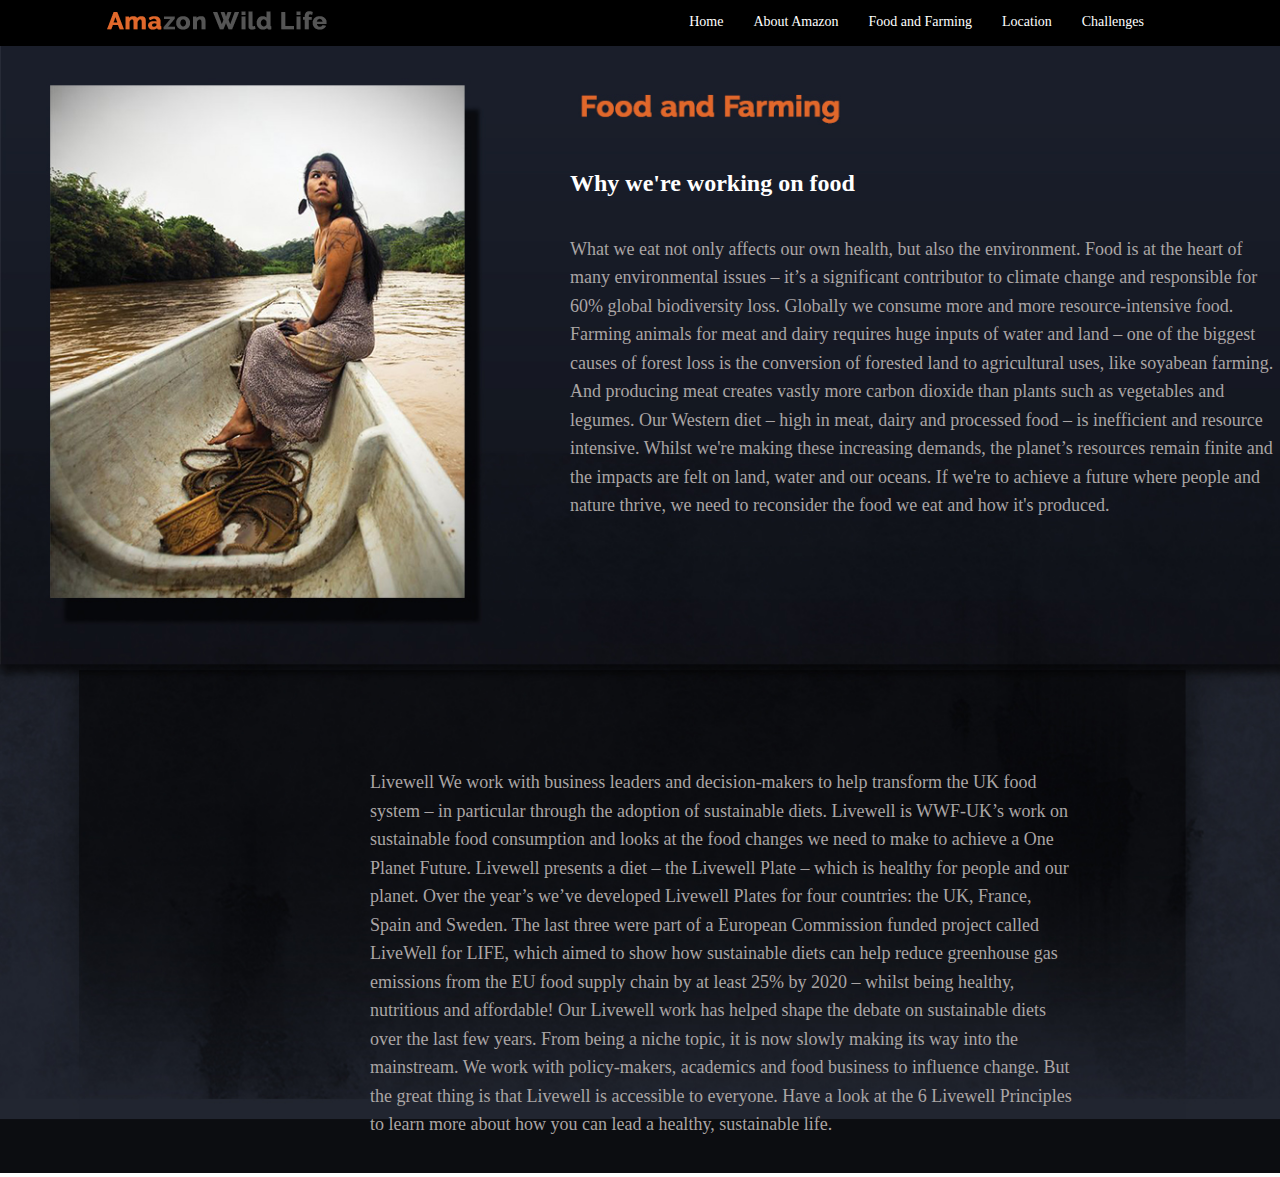
<file: foodandfarming.html>
<!DOCTYPE html>
<html>
<head>
	<title></title>


	<style>
		#large{
			padding: 0px;
			margin: 0px;
			max-width:100%;
			height: auto;
		}
		#image1{
			left:0px;
    		top: 40px;
		position: absolute;
		width: 100%;
		height: auto;
		z-index: -1;
		padding: 0px;
		}
	#navbar{
	position: fixed;
	left:0px;
	top: 0px;
	z-index: 4;
	background-color:black;
	width: 100%;
	height: 46px;
}
#logo{
	position: fixed;
	position: absolute;
	top: 10px;
    left: 106px;
}
#headnav{
	float: left;
	text-decoration: none;
	position: fixed;
	list-style: none;
	position: absolute;
	top: 0px;
    right: 106px;
    float: left;
    color: white;
    font-size: 14px;
    font-family: Raleway,bold;
    
}
#headnav li{
	float: left;
	text-decoration: none;
	list-style: none;
}
#headnav1{
	list-style: none;
	text-decoration: none;
	padding-right: 30px;
}
a:link, a:visited{
	text-decoration: none;
	color: white;
}

p{
	color: #aaa5a5;
	font-size: 18px;
	float:left;
	line-height: 28.5px;
}

#content2{
left:530px;
top: 120px;
position: absolute;
background-color: ;
padding: 20px;
float: left;
width: 55%;
margin: 10px 10px 5px 20px;

}

#content1{
left:330px;
top: 720px;
position: absolute;
background-color:re ;
padding: 20px;
float: left;
width: 55%;
margin: 10px 10px 5px 20px;

}

h2{
	color: white;
}








	</style>
</head>
<body>
<div id="large1">
	<div id="navbar">
		<div id="logo">
        	<img src="Images/title.png">
        </div>

        <div >
        	<ul id="headnav">
        		<li id="headnav1"><a href="index.html"> Home</a></li>
        		<li id="headnav1"><a href="aboutamazonlast.html">About Amazon</a></li>
        		<li id="headnav1"><a href="foodandfarming.html">Food and Farming</a></li>
        		<li id="headnav1"><a href="location.html">Location</a></li>
        		<li id="headnav1"><a href="challenges.html">Challenges</a></li>
        	</ul>
        </div>
       </div>
	<img src="Images/foodandfarming.jpg" id="image1">



		<div id="content2">
	
<h2>Why we're working on food</h2>

<p>What we eat not only affects our own health, but also the environment.  Food is at the heart of many environmental issues – it’s a significant contributor to climate change and responsible for 60% global biodiversity loss.

Globally we consume more and more resource-intensive food. Farming animals for meat and dairy requires huge inputs of water and land – one of the biggest causes of forest loss is the conversion of forested land to agricultural uses, like soyabean farming. And producing meat creates vastly more carbon dioxide than plants such as vegetables and legumes. 

Our Western diet – high in meat, dairy and processed food – is inefficient and resource intensive. Whilst we're making these increasing demands, the planet’s resources remain finite and the impacts are felt on land, water and our oceans.

If we're to achieve a future where people and nature thrive, we need to reconsider the food we eat and how it's produced.

</p>
<br><br>

</div>

<div id="content1">
<p>

Livewell

We work with business leaders and decision-makers to help transform the UK food system – in particular through the adoption of sustainable diets.

Livewell is WWF-UK’s work on sustainable food consumption and looks at the food changes we need to make to achieve a One Planet Future.

Livewell presents a diet – the Livewell Plate – which is healthy for people and our planet. Over the year’s we’ve developed Livewell Plates for four countries: the UK, France, Spain and Sweden. The last three were part of a European Commission funded project called LiveWell for LIFE, which aimed to show how sustainable diets can help reduce greenhouse gas emissions from the EU food supply chain by at least 25% by 2020 – whilst being healthy, nutritious and affordable!

Our Livewell work has helped shape the debate on sustainable diets over the last few years. From being a niche topic, it is now slowly making its way into the mainstream. We work with policy-makers, academics and food business to influence change. But the great thing is that Livewell is accessible to everyone. Have a look at the 6 Livewell Principles to learn more about how you can lead a healthy, sustainable life.

</p>
</div>








</div>

</body>
</html>
</file>
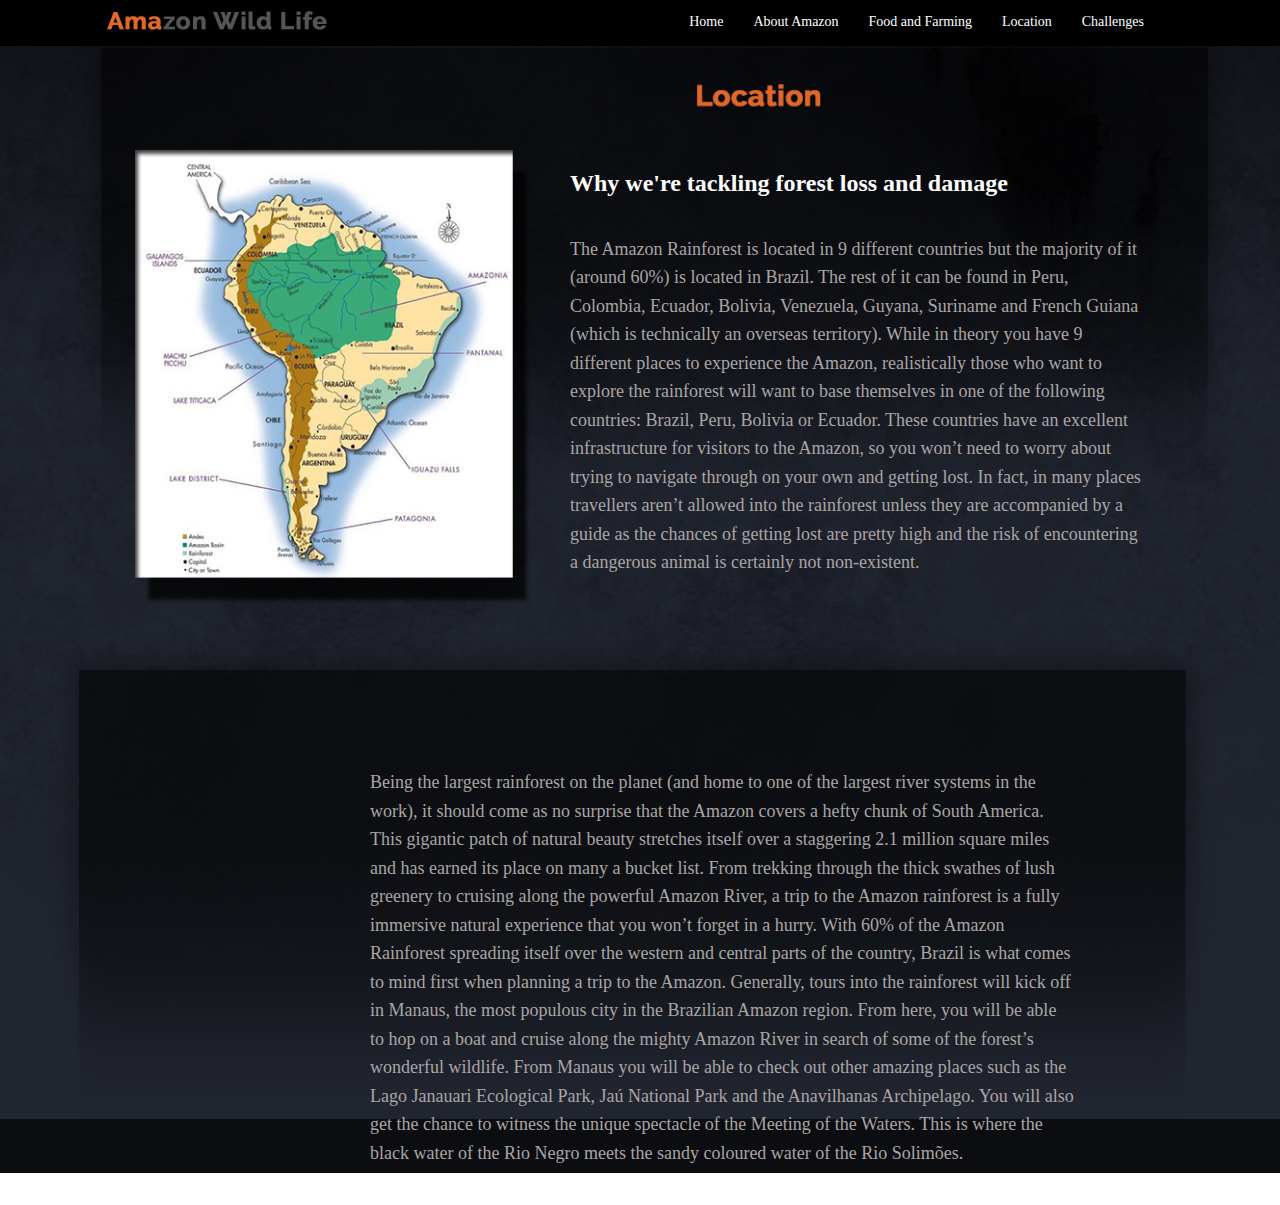
<file: location.html>
<!DOCTYPE html>
<html>
<head>
	<title></title>


	<style>
		#large{
			padding: 0px;
			margin: 0px;
			max-width:100%;
			height: auto;
		}
		#image1{
			left:0px;
    		top: 40px;
		position: absolute;
		width: 100%;
		height: auto;
		z-index: -1;
		padding: 0px;
		}
	#navbar{
	position: fixed;
	left:0px;
	top: 0px;
	z-index: 4;
	background-color:black;
	width: 100%;
	height: 46px;
}
#logo{
	position: fixed;
	position: absolute;
	top: 10px;
    left: 106px;
}
#headnav{
	float: left;
	text-decoration: none;
	position: fixed;
	list-style: none;
	position: absolute;
	top: 0px;
    right: 106px;
    float: left;
    color: white;
    font-size: 14px;
    font-family: Raleway,bold;
    
}
#headnav li{
	float: left;
	text-decoration: none;
	list-style: none;
}
#headnav1{
	list-style: none;
	text-decoration: none;
	padding-right: 30px;
}
a:link, a:visited{
	text-decoration: none;
	color: white;
}

p{
	color: #aaa5a5;
	font-size: 18px;
	float:left;
	line-height: 28.5px;
}

#content2{
left:530px;
top: 120px;
position: absolute;
background-color: ;
padding: 20px;
float: left;
width: 45%;
margin: 10px 10px 5px 20px;

}

#content1{
left:330px;
top: 720px;
position: absolute;
background-color:re ;
padding: 20px;
float: left;
width: 55%;
margin: 10px 10px 5px 20px;

}
h2{
	color: white;
}








	</style>
</head>
<body>
<div id="large1">
	<div id="navbar">
		<div id="logo">
        	<img src="Images/title.png">
        </div>

        <div >
        	<ul id="headnav">
        	<li id="headnav1"><a href="index.html"> Home</a></li>
        		<li id="headnav1"><a href="aboutamazonlast.html">About Amazon</a></li>
        		<li id="headnav1"><a href="foodandfarming.html">Food and Farming</a></li>
        		<li id="headnav1"><a href="location.html">Location</a></li>
        		<li id="headnav1"><a href="challenges.html">Challenges</a></li>
        	</ul>
        </div>
       </div>
	<img src="Images/location.jpg" id="image1">



		<div id="content2">
	
<h2>Why we're tackling forest loss and damage</h2>

<p>The Amazon Rainforest is located in 9 different countries but the majority of it (around 60%) is located in Brazil. The rest of it can be found in Peru, Colombia, Ecuador, Bolivia, Venezuela, Guyana, Suriname and French Guiana (which is technically an overseas territory). While in theory you have 9 different places to experience the Amazon, realistically those who want to explore the rainforest will want to base themselves in one of the following countries: Brazil, Peru, Bolivia or Ecuador. These countries have an excellent infrastructure for visitors to the Amazon, so you won’t need to worry about trying to navigate through on your own and getting lost. In fact, in many places travellers aren’t allowed into the rainforest unless they are accompanied by a guide as the chances of getting lost are pretty high and the risk of encountering a dangerous animal is certainly not non-existent.  

 

 



</p>
<br><br>

</div>

<div id="content1">
<p>
Being the largest rainforest on the planet (and home to one of the largest river systems in the work), it should come as no surprise that the Amazon covers a hefty chunk of South America. This gigantic patch of natural beauty stretches itself over a staggering 2.1 million square miles and has earned its place on many a bucket list. From trekking through the thick swathes of lush greenery to cruising along the powerful Amazon River, a trip to the Amazon rainforest is a fully immersive natural experience that you won’t forget in a hurry.

With 60% of the Amazon Rainforest spreading itself over the western and central parts of the country, Brazil is what comes to mind first when planning a trip to the Amazon. Generally, tours into the rainforest will kick off in Manaus, the most populous city in the Brazilian Amazon region. From here, you will be able to hop on a boat and cruise along the mighty Amazon River in search of some of the forest’s wonderful wildlife. From Manaus you will be able to check out other amazing places such as the Lago Janauari Ecological Park, Jaú National Park and the Anavilhanas Archipelago. You will also get the chance to witness the unique spectacle of the Meeting of the Waters. This is where the black water of the Rio Negro meets the sandy coloured water of the Rio Solimões. 


</p>
</div>








</div>

</body>
</html>
</file>
<file: CSS/amazoncss.css>
#large{
	padding: 0px;
	margin: 0px;
	max-width:100%;
	height: 2045px;
			
}
#backimage{	
	left:0px;
    top: 40px;
	position: absolute;
	width: 100%;
	height: 2065px;
	z-index: -1;
	padding: 0px;	
}
/*header*/
#header{
		background-color: blu;
		left:0px;
		top: 40px;
		background-color: blu;
		width: 100%;
		height: 658px;
		float: left;		
}
#headeramazonimage{
	left:0px;
	top: 40px;
	background-color: gree;
	position: relative;
	margin-left: 98px;
	width: 1144px;
	height: 620px;
}
#headeramazonimage:hover {
    box-shadow: 0 8px 16px 0 black,0 17px 50px 0 rgba(0,0,0,0.19);
}
#navbar{
	position: fixed;
	left:0px;
	top: 0px;
	z-index: 4;
	background-color:black;
	width: 100%;
	height: 46px;
}
#home{

	color: #e1682b;
}
/*#headfirst{
	margin-left: 96px;
	width: 1144px;
	height: 612px;
}

#headfirst1:hover {
    box-shadow: 0 8px 16px 0 black,0 17px 50px 0 rgba(0,0,0,0.19);
}*/
#logo{
	position: fixed;
	position: absolute;
	top: 10px;
    left: 106px;
    z-index: 3px;
}
#headnav{
	position: fixed;
	list-style: none;
	position: absolute;
	top: 0px;
    right: 106px;
    float: left;
    color: white;
    font-size: 14px;
    font-family: Raleway,bold;
    

}
#headnav li{
	float: left;
	text-decoration: none;
	list-style: none;
}
#headnav1{
	padding-right: 30px;
}

#headercontent1{
	position: absolute;
	top: 40%;
	left:10%;
	padding: 30px 300px 0px 250px ;
}
#login{
	position: absolute;
	top: 60%;
	left:43.5%;
}

.button {
  display: inline-block;
  border-radius: 4px;
  background-color: #e1682b;
  border: none;
  color: white;
  text-align: center;
  font-size: 20px;
  padding: 2px 10px 2px 2px;
  width: 150px;
  transition: all 0.5s;
  cursor: pointer;
  margin: 5px;
}

.button span {
  cursor: pointer;
  display: inline-block;
  position: relative;
  transition: 0.5s;
}

.button span:after {
  content: '\00bb';
  position: absolute;
  opacity: 0;
  top: 0;
  right: -20px;
  transition: 0.5s;
}

.button:hover span {
  padding-right: 10px;
}

.button:hover span:after {
  opacity: 1;
  right: 0;
}


.fly-in-text {
                list-style: none;
                position: absolute;
                left: 50%;
                top: 30%;
                transform: translateX(-50%) translateY(-50%);
            }
            .fly-in-text li {
                display: inline-block;
                margin-right: 20px;
                font-family: Open Sans, Arial;
                font-weight: 300;
                font-size: 4em;
                color: #555555;
                opacity: 1;
                transition: all 2.5s ease;
            }
            .special{
            	color: #e1682b;
            }
            .fly-in-text li:last-child {
                margin-right: 0;
            }
            .fly-in-text.hidden li {
                opacity: 0;
            }
            .fly-in-text.hidden li:nth-child(1) { transform: translateX(-200px) translateY(-200px); }
            .fly-in-text.hidden li:nth-child(2) { transform: translateX(20px) translateY(100px); }
            .fly-in-text.hidden li:nth-child(3) { transform: translateX(-150px) translateY(-80px); }
            .fly-in-text.hidden li:nth-child(4) { transform: translateX(10px) translateY(-200px); }
            .fly-in-text.hidden li:nth-child(5) { transform: translateX(-300px) translateY(200px); }
            .fly-in-text.hidden li:nth-child(6) { transform: translateX(20px) translateY(-20px); }
            .fly-in-text.hidden li:nth-child(7) { transform: translateX(30px) translateY(200px); }
/*aboutamazon*/
#aboutamazon{
		background-color: re;
		left:0px;
		top: 618px;
		width: 100%;
		height: 570px;
		float: left;		
			
		
}
#aboutamazonimage{
		width: 1350px;
		height: 560px;
		position: relative;
		margin-top: 10px;

}

.w3-display-left{
		left:85px;
		top: -10px;
}
.w3-display-right{
		left:465px;
		top: 60px;
}
#read{
	position: absolute;
	left:370px;
	top: 1150px;
	font-size: 20px;
	color: white;
	text-decoration: none;
	display: inline;
	z-index: 3;
}
a:link, a:visited{
	text-decoration: none;
	color: white;
}

/*animals*/
#animals{
		background-color: yello;
		width: 100%;
		height: 470px;
		float: left;
		padding: 0px;
	
		
}
#animalheader{
		text-align: center;
		width: 1340px;
		height: 100px;
		float: left;
		padding: 10px 0px;
}
#animalcontent{	
		width: 1340px;
		height: 370px;
		float: left;
		padding: 20px 10px;
		margin-left: 120px;

}
#animals h1{
		color: #e1682b;
		font-size: 30px;
		font-family: Raleway,bold;
}
#animals p{
	padding: 10px 40px;
	color: #555555;
	
	font-family: Raleway,bold;
	font-size: 14px;
}
#headercontentanimals{
	text-align: center;

}
#animalcategory{

	padding: 30px;
}
#headertopic{
	padding-top: 0px;
}



.container {
    position: relative;
	display: inline;    
}

.image {

  opacity: 1;
  transition: .5s ease;
  backface-visibility: hidden;
}

.middle {
  transition: .5s ease;
  opacity: 0;
  position: absolute;
  left:180px;
	top: -140px;
  transform: translate(-50%, -50%);
  -ms-transform: translate(-50%, -50%)
}

.container:hover .image {
  opacity: 0.3;
}

.container:hover .middle {
  opacity: 1;
}

.text {
position: relative;
  font-style: bold;
  color: #e1682b;
  font-size: 26px;
  padding: 6px 12px;
}

#animalcontent a{
	color: #e1682b;
}
/*aform*/
#form1{
	background-color: re;
		left:0px;
		top: 1650px;
		width: 1340px;
		height: 317px;
		float: left;
		background-color: whitcxce;
		padding: 0px;
		
}

#content{
	left:0px;
	top: 0px;
	width: 600px;
	height: 317px;

	float: left;
}

#contentleft{
	
	width: 300px;
	height: 317px;
	float: left;
}

#contentright{
	padding: 40px 0px;
	left:0px;
	top: 0px;
	width: 300px;
	height: 317px;
	float: left;
	
}
#form1 h2{
	padding: 20px;
	text-align: left;
	color: #e1682b;
	font-family: Raleway,bold;
	font-size: 24px;
}
#form1 p{
	padding: 20px;
	color: #555555;
	text-align: left;
	font-family: Raleway,bold;
	font-size: 14px;
}

.feedback{
	
	float: left;
	width: 740px;
	height: 317px;
	
}

input[type=text] {
    width: 500px;
    padding: 12px 5px;
    margin: 8px 0;
    display: inline-block;
    border: 1px solid #ccc;
    border-radius: 4px;
    box-sizing: border-box;
    color: #555555;
}
label{
	color: #555555;
}

input[type=submit] {
    width: 200px;

    background-color: #e1682b;
    color: white;
    padding: 14px 5px;
    margin-top: 8px;
    margin-left: 200px;
    border: none;
    border-radius: 4px;
    cursor: pointer;
}
#lname{
	width: 500px;
    padding: 12px 5px;
    margin: 8px 38px;
    display: inline-block;
    border: 1px solid #ccc;
    border-radius: 4px;
    box-sizing: border-box;
    color: #555555;
}

input[type=submit]:hover {
    background-color: #933207;
}
#formcontent{
	padding: 50px 60px;
}

#socialicons{
	margin-top: 40px;
	margin-left: 20px;
	
}
#icon{
	padding: 5px;
}

/*footer*/
#footer{
	background-color: gree;
	text-align: center;
	margin-top: 33px;
	float: left;
	left: 0px;
	top : 2000px;
	width: 1340px;
	height : 56px;
	
}
#footer p{
	text-align: center;
	padding: 10px 0px 5px 0px;
	color: #555555;
	font-family: Raleway,bold;
	font-size: 14px;
}
</file>
<file: CSS/style.css>
/* W3.CSS 4.04 Apr 2017 by Jan Egil and Borge Refsnes */
html{box-sizing:border-box}*,*:before,*:after{box-sizing:inherit}
/* Extract from normalize.css by Nicolas Gallagher and Jonathan Neal git.io/normalize */
html{-ms-text-size-adjust:100%;-webkit-text-size-adjust:100%}body{margin:0}
article,aside,details,figcaption,figure,footer,header,main,menu,nav,section,summary{display:block}
audio,canvas,progress,video{display:inline-block}progress{vertical-align:baseline}
audio:not([controls]){display:none;height:0}[hidden],template{display:none}
a{background-color:transparent;-webkit-text-decoration-skip:objects}
a:active,a:hover{outline-width:0}abbr[title]{border-bottom:none;text-decoration:underline;text-decoration:underline dotted}
dfn{font-style:italic}mark{background:#ff0;color:#000}
small{font-size:80%}sub,sup{font-size:75%;line-height:0;position:relative;vertical-align:baseline}
sub{bottom:-0.25em}sup{top:-0.5em}figure{margin:1em 40px}img{border-style:none}svg:not(:root){overflow:hidden}
code,kbd,pre,samp{font-family:monospace,monospace;font-size:1em}hr{box-sizing:content-box;height:0;overflow:visible}
button,input,select,textarea{font:inherit;margin:0}optgroup{font-weight:bold}
button,input{overflow:visible}button,select{text-transform:none}
button,html [type=button],[type=reset],[type=submit]{-webkit-appearance:button}
button::-moz-focus-inner, [type=button]::-moz-focus-inner, [type=reset]::-moz-focus-inner, [type=submit]::-moz-focus-inner{border-style:none;padding:0}
button:-moz-focusring, [type=button]:-moz-focusring, [type=reset]:-moz-focusring, [type=submit]:-moz-focusring{outline:1px dotted ButtonText}
fieldset{border:1px solid #c0c0c0;margin:0 2px;padding:.35em .625em .75em}
legend{color:inherit;display:table;max-width:100%;padding:0;white-space:normal}textarea{overflow:auto}
[type=checkbox],[type=radio]{padding:0}
[type=number]::-webkit-inner-spin-button,[type=number]::-webkit-outer-spin-button{height:auto}
[type=search]{-webkit-appearance:textfield;outline-offset:-2px}
[type=search]::-webkit-search-cancel-button,[type=search]::-webkit-search-decoration{-webkit-appearance:none}
::-webkit-input-placeholder{color:inherit;opacity:0.54}
::-webkit-file-upload-button{-webkit-appearance:button;font:inherit}
/* End extract */
html,body{font-family:Verdana,sans-serif;font-size:15px;line-height:1.5}html{overflow-x:hidden}
h1{font-size:36px}h2{font-size:30px}h3{font-size:24px}h4{font-size:20px}h5{font-size:18px}h6{font-size:16px}.w3-serif{font-family:serif}
h1,h2,h3,h4,h5,h6{font-family:"Segoe UI",Arial,sans-serif;font-weight:400;margin:10px 0}.w3-wide{letter-spacing:4px}
hr{border:0;border-top:1px solid #eee;margin:20px 0}
.w3-image{max-width:100%;height:auto}img{margin-bottom:-5px}a{color:inherit}
.w3-table,.w3-table-all{border-collapse:collapse;border-spacing:0;width:100%;display:table}.w3-table-all{border:1px solid #ccc}
.w3-bordered tr,.w3-table-all tr{border-bottom:1px solid #ddd}.w3-striped tbody tr:nth-child(even){background-color:#f1f1f1}
.w3-table-all tr:nth-child(odd){background-color:#fff}.w3-table-all tr:nth-child(even){background-color:#f1f1f1}
.w3-hoverable tbody tr:hover,.w3-ul.w3-hoverable li:hover{background-color:#ccc}.w3-centered tr th,.w3-centered tr td{text-align:center}
.w3-table td,.w3-table th,.w3-table-all td,.w3-table-all th{padding:8px 8px;display:table-cell;text-align:left;vertical-align:top}
.w3-table th:first-child,.w3-table td:first-child,.w3-table-all th:first-child,.w3-table-all td:first-child{padding-left:16px}
.w3-btn,.w3-button{border:none;display:inline-block;outline:0;padding:8px 16px;vertical-align:middle;overflow:hidden;text-decoration:none;color:inherit;background-color:inherit;text-align:center;cursor:pointer;white-space:nowrap}
.w3-btn:hover{box-shadow:0 8px 16px 0 rgba(0,0,0,0.2),0 6px 20px 0 rgba(0,0,0,0.19)}
.w3-btn,.w3-button{-webkit-touch-callout:none;-webkit-user-select:none;-khtml-user-select:none;-moz-user-select:none;-ms-user-select:none;user-select:none}   
.w3-disabled,.w3-btn:disabled,.w3-button:disabled{cursor:not-allowed;opacity:0.3}.w3-disabled *,:disabled *{pointer-events:none}
.w3-btn.w3-disabled:hover,.w3-btn:disabled:hover{box-shadow:none}
.w3-badge,.w3-tag{background-color:#000;color:#fff;display:inline-block;padding-left:8px;padding-right:8px;text-align:center}.w3-badge{border-radius:50%}
.w3-ul{list-style-type:none;padding:0;margin:0}.w3-ul li{padding:8px 16px;border-bottom:1px solid #ddd}.w3-ul li:last-child{border-bottom:none}
.w3-tooltip,.w3-display-container{position:relative}.w3-tooltip .w3-text{display:none}.w3-tooltip:hover .w3-text{display:inline-block}
.w3-ripple:active{opacity:0.5}.w3-ripple{transition:opacity 0s}
.w3-input{padding:8px;display:block;border:none;border-bottom:1px solid #ccc;width:100%}
.w3-select{padding:9px 0;width:100%;border:none;border-bottom:1px solid #ccc}
.w3-dropdown-click,.w3-dropdown-hover{position:relative;display:inline-block;cursor:pointer}
.w3-dropdown-hover:hover .w3-dropdown-content{display:block;z-index:1}
.w3-dropdown-hover:first-child,.w3-dropdown-click:hover{background-color:#ccc;color:#000}
.w3-dropdown-hover:hover > .w3-button:first-child,.w3-dropdown-click:hover > .w3-button:first-child{background-color:#ccc;color:#000}
.w3-dropdown-content{cursor:auto;color:#000;background-color:#fff;display:none;position:absolute;min-width:160px;margin:0;padding:0}
.w3-check,.w3-radio{width:24px;height:24px;position:relative;top:6px}
.w3-sidebar{height:100%;width:200px;background-color:#fff;position:fixed!important;z-index:1;overflow:auto}
.w3-bar-block .w3-dropdown-hover,.w3-bar-block .w3-dropdown-click{width:100%}
.w3-bar-block .w3-dropdown-hover .w3-dropdown-content,.w3-bar-block .w3-dropdown-click .w3-dropdown-content{min-width:100%}
.w3-bar-block .w3-dropdown-hover .w3-button,.w3-bar-block .w3-dropdown-click .w3-button{width:100%;text-align:left;padding:8px 16px}
.w3-main,#main{transition:margin-left .4s}
.w3-modal{z-index:3;display:none;padding-top:100px;position:fixed;left:0;top:0;width:100%;height:100%;overflow:auto;background-color:rgb(0,0,0);background-color:rgba(0,0,0,0.4)}
.w3-modal-content{margin:auto;background-color:#fff;position:relative;padding:0;outline:0;width:600px}
.w3-bar{width:100%;overflow:hidden}.w3-center .w3-bar{display:inline-block;width:auto}
.w3-bar .w3-bar-item{padding:8px 16px;float:left;width:auto;border:none;outline:none;display:block}
.w3-bar .w3-dropdown-hover,.w3-bar .w3-dropdown-click{position:static;float:left}
.w3-bar .w3-button{white-space:normal}
.w3-bar-block .w3-bar-item{width:100%;display:block;padding:8px 16px;text-align:left;border:none;outline:none;white-space:normal;float:none}
.w3-bar-block.w3-center .w3-bar-item{text-align:center}.w3-block{display:block;width:100%}
.w3-responsive{overflow-x:auto}
.w3-container:after,.w3-container:before,.w3-panel:after,.w3-panel:before,.w3-row:after,.w3-row:before,.w3-row-padding:after,.w3-row-padding:before,
.w3-cell-row:before,.w3-cell-row:after,.w3-clear:after,.w3-clear:before,.w3-bar:before,.w3-bar:after{content:"";display:table;clear:both}
.w3-col,.w3-half,.w3-third,.w3-twothird,.w3-threequarter,.w3-quarter{float:left;width:100%}
.w3-col.s1{width:8.33333%}.w3-col.s2{width:16.66666%}.w3-col.s3{width:24.99999%}.w3-col.s4{width:33.33333%}
.w3-col.s5{width:41.66666%}.w3-col.s6{width:49.99999%}.w3-col.s7{width:58.33333%}.w3-col.s8{width:66.66666%}
.w3-col.s9{width:74.99999%}.w3-col.s10{width:83.33333%}.w3-col.s11{width:91.66666%}.w3-col.s12{width:99.99999%}
@media (min-width:601px){.w3-col.m1{width:8.33333%}.w3-col.m2{width:16.66666%}.w3-col.m3,.w3-quarter{width:24.99999%}.w3-col.m4,.w3-third{width:33.33333%}
.w3-col.m5{width:41.66666%}.w3-col.m6,.w3-half{width:49.99999%}.w3-col.m7{width:58.33333%}.w3-col.m8,.w3-twothird{width:66.66666%}
.w3-col.m9,.w3-threequarter{width:74.99999%}.w3-col.m10{width:83.33333%}.w3-col.m11{width:91.66666%}.w3-col.m12{width:99.99999%}}
@media (min-width:993px){.w3-col.l1{width:8.33333%}.w3-col.l2{width:16.66666%}.w3-col.l3{width:24.99999%}.w3-col.l4{width:33.33333%}
.w3-col.l5{width:41.66666%}.w3-col.l6{width:49.99999%}.w3-col.l7{width:58.33333%}.w3-col.l8{width:66.66666%}
.w3-col.l9{width:74.99999%}.w3-col.l10{width:83.33333%}.w3-col.l11{width:91.66666%}.w3-col.l12{width:99.99999%}}
.w3-content{max-width:980px;margin:auto}.w3-rest{overflow:hidden}
.w3-cell-row{display:table;width:100%}.w3-cell{display:table-cell}
.w3-cell-top{vertical-align:top}.w3-cell-middle{vertical-align:middle}.w3-cell-bottom{vertical-align:bottom}
.w3-hide{display:none!important}.w3-show-block,.w3-show{display:block!important}.w3-show-inline-block{display:inline-block!important}
@media (max-width:600px){.w3-modal-content{margin:0 10px;width:auto!important}.w3-modal{padding-top:30px}
.w3-dropdown-hover.w3-mobile .w3-dropdown-content,.w3-dropdown-click.w3-mobile .w3-dropdown-content{position:relative}	
.w3-hide-small{display:none!important}.w3-mobile{display:block;width:100%!important}.w3-bar-item.w3-mobile,.w3-dropdown-hover.w3-mobile,.w3-dropdown-click.w3-mobile{text-align:center}
.w3-dropdown-hover.w3-mobile,.w3-dropdown-hover.w3-mobile .w3-btn,.w3-dropdown-hover.w3-mobile .w3-button,.w3-dropdown-click.w3-mobile,.w3-dropdown-click.w3-mobile .w3-btn,.w3-dropdown-click.w3-mobile .w3-button{width:100%}}
@media (max-width:768px){.w3-modal-content{width:500px}.w3-modal{padding-top:50px}}
@media (min-width:993px){.w3-modal-content{width:900px}.w3-hide-large{display:none!important}.w3-sidebar.w3-collapse{display:block!important}}
@media (max-width:992px) and (min-width:601px){.w3-hide-medium{display:none!important}}
@media (max-width:992px){.w3-sidebar.w3-collapse{display:none}.w3-main{margin-left:0!important;margin-right:0!important}}
.w3-top,.w3-bottom{position:fixed;width:100%;z-index:1}.w3-top{top:0}.w3-bottom{bottom:0}
.w3-overlay{position:fixed;display:none;width:100%;height:100%;top:0;left:0;right:0;bottom:0;background-color:rgba(0,0,0,0.5);z-index:2}
.w3-display-topleft{position:absolute;left:0;top:0}.w3-display-topright{position:absolute;right:0;top:0}
.w3-display-bottomleft{position:absolute;left:0;bottom:0}.w3-display-bottomright{position:absolute;right:0;bottom:0}
.w3-display-middle{position:absolute;top:50%;left:50%;transform:translate(-50%,-50%);-ms-transform:translate(-50%,-50%)}
.w3-display-left{position:absolute;top:50%;left:0%;transform:translate(0%,-50%);-ms-transform:translate(-0%,-50%)}
.w3-display-right{position:absolute;top:50%;right:0%;transform:translate(0%,-50%);-ms-transform:translate(0%,-50%)}
.w3-display-topmiddle{position:absolute;left:50%;top:0;transform:translate(-50%,0%);-ms-transform:translate(-50%,0%)}
.w3-display-bottommiddle{position:absolute;left:50%;bottom:0;transform:translate(-50%,0%);-ms-transform:translate(-50%,0%)}
.w3-display-container:hover .w3-display-hover{display:block}.w3-display-container:hover span.w3-display-hover{display:inline-block}.w3-display-hover{display:none}
.w3-display-position{position:absolute}
.w3-circle{border-radius:50%}
.w3-round-small{border-radius:2px}.w3-round,.w3-round-medium{border-radius:4px}.w3-round-large{border-radius:8px}.w3-round-xlarge{border-radius:16px}.w3-round-xxlarge{border-radius:32px}
.w3-row-padding,.w3-row-padding>.w3-half,.w3-row-padding>.w3-third,.w3-row-padding>.w3-twothird,.w3-row-padding>.w3-threequarter,.w3-row-padding>.w3-quarter,.w3-row-padding>.w3-col{padding:0 8px}
.w3-container,.w3-panel{padding:0.01em 16px}.w3-panel{margin-top:16px;margin-bottom:16px}
.w3-code,.w3-codespan{font-family:Consolas,"courier new";font-size:16px}
.w3-code{width:auto;background-color:#fff;padding:8px 12px;border-left:4px solid #4CAF50;word-wrap:break-word}
.w3-codespan{color:crimson;background-color:#f1f1f1;padding-left:4px;padding-right:4px;font-size:110%}
.w3-card,.w3-card-2{box-shadow:0 2px 5px 0 rgba(0,0,0,0.16),0 2px 10px 0 rgba(0,0,0,0.12)}
.w3-card-4,.w3-hover-shadow:hover{box-shadow:0 4px 10px 0 rgba(0,0,0,0.2),0 4px 20px 0 rgba(0,0,0,0.19)}
.w3-spin{animation:w3-spin 2s infinite linear}@keyframes w3-spin{0%{transform:rotate(0deg)}100%{transform:rotate(359deg)}}
.w3-animate-fading{animation:fading 10s infinite}@keyframes fading{0%{opacity:0}50%{opacity:1}100%{opacity:0}}
.w3-animate-opacity{animation:opac 0.8s}@keyframes opac{from{opacity:0} to{opacity:1}}
.w3-animate-top{position:relative;animation:animatetop 0.4s}@keyframes animatetop{from{top:-300px;opacity:0} to{top:0;opacity:1}}
.w3-animate-left{position:relative;animation:animateleft 0.4s}@keyframes animateleft{from{left:-300px;opacity:0} to{left:0;opacity:1}}
.w3-animate-right{position:relative;animation:animateright 0.4s}@keyframes animateright{from{right:-300px;opacity:0} to{right:0;opacity:1}}
.w3-animate-bottom{position:relative;animation:animatebottom 0.4s}@keyframes animatebottom{from{bottom:-300px;opacity:0} to{bottom:0;opacity:1}}
.w3-animate-zoom {animation:animatezoom 0.6s}@keyframes animatezoom{from{transform:scale(0)} to{transform:scale(1)}}
.w3-animate-input{transition:width 0.4s ease-in-out}.w3-animate-input:focus{width:100%!important}
.w3-opacity,.w3-hover-opacity:hover{opacity:0.60}.w3-opacity-off,.w3-hover-opacity-off:hover{opacity:1}
.w3-opacity-max{opacity:0.25}.w3-opacity-min{opacity:0.75}
.w3-greyscale-max,.w3-grayscale-max,.w3-hover-greyscale:hover,.w3-hover-grayscale:hover{filter:grayscale(100%)}
.w3-greyscale,.w3-grayscale{filter:grayscale(75%)}.w3-greyscale-min,.w3-grayscale-min{filter:grayscale(50%)}
.w3-sepia{filter:sepia(75%)}.w3-sepia-max,.w3-hover-sepia:hover{filter:sepia(100%)}.w3-sepia-min{filter:sepia(50%)}
.w3-tiny{font-size:10px!important}.w3-small{font-size:12px!important}.w3-medium{font-size:15px!important}.w3-large{font-size:18px!important}
.w3-xlarge{font-size:24px!important}.w3-xxlarge{font-size:36px!important}.w3-xxxlarge{font-size:48px!important}.w3-jumbo{font-size:64px!important}
.w3-left-align{text-align:left!important}.w3-right-align{text-align:right!important}.w3-justify{text-align:justify!important}.w3-center{text-align:center!important}
.w3-border-0{border:0!important}.w3-border{border:1px solid #ccc!important}
.w3-border-top{border-top:1px solid #ccc!important}.w3-border-bottom{border-bottom:1px solid #ccc!important}
.w3-border-left{border-left:1px solid #ccc!important}.w3-border-right{border-right:1px solid #ccc!important}
.w3-topbar{border-top:6px solid #ccc!important}.w3-bottombar{border-bottom:6px solid #ccc!important}
.w3-leftbar{border-left:6px solid #ccc!important}.w3-rightbar{border-right:6px solid #ccc!important}
.w3-section,.w3-code{margin-top:16px!important;margin-bottom:16px!important}
.w3-margin{margin:16px!important}.w3-margin-top{margin-top:16px!important}.w3-margin-bottom{margin-bottom:16px!important}
.w3-margin-left{margin-left:16px!important}.w3-margin-right{margin-right:16px!important}
.w3-padding-small{padding:4px 8px!important}.w3-padding{padding:8px 16px!important}.w3-padding-large{padding:12px 24px!important}
.w3-padding-16{padding-top:16px!important;padding-bottom:16px!important}.w3-padding-24{padding-top:24px!important;padding-bottom:24px!important}
.w3-padding-32{padding-top:32px!important;padding-bottom:32px!important}.w3-padding-48{padding-top:48px!important;padding-bottom:48px!important}
.w3-padding-64{padding-top:64px!important;padding-bottom:64px!important}
.w3-left{float:left!important}.w3-right{float:right!important}
.w3-button:hover{color:#000!important;background-color:#ccc!important}
.w3-transparent,.w3-hover-none:hover{background-color:transparent!important}
.w3-hover-none:hover{box-shadow:none!important}
/* Colors */
.w3-amber,.w3-hover-amber:hover{color:#000!important;background-color:#ffc107!important}
.w3-aqua,.w3-hover-aqua:hover{color:#000!important;background-color:#00ffff!important}
.w3-blue,.w3-hover-blue:hover{color:#fff!important;background-color:#2196F3!important}
.w3-light-blue,.w3-hover-light-blue:hover{color:#000!important;background-color:#87CEEB!important}
.w3-brown,.w3-hover-brown:hover{color:#fff!important;background-color:#795548!important}
.w3-cyan,.w3-hover-cyan:hover{color:#000!important;background-color:#00bcd4!important}
.w3-blue-grey,.w3-hover-blue-grey:hover,.w3-blue-gray,.w3-hover-blue-gray:hover{color:#fff!important;background-color:#607d8b!important}
.w3-green,.w3-hover-green:hover{color:#fff!important;background-color:#4CAF50!important}
.w3-light-green,.w3-hover-light-green:hover{color:#000!important;background-color:#8bc34a!important}
.w3-indigo,.w3-hover-indigo:hover{color:#fff!important;background-color:#3f51b5!important}
.w3-khaki,.w3-hover-khaki:hover{color:#000!important;background-color:#f0e68c!important}
.w3-lime,.w3-hover-lime:hover{color:#000!important;background-color:#cddc39!important}
.w3-orange,.w3-hover-orange:hover{color:#000!important;background-color:#ff9800!important}
.w3-deep-orange,.w3-hover-deep-orange:hover{color:#fff!important;background-color:#ff5722!important}
.w3-pink,.w3-hover-pink:hover{color:#fff!important;background-color:#e91e63!important}
.w3-purple,.w3-hover-purple:hover{color:#fff!important;background-color:#9c27b0!important}
.w3-deep-purple,.w3-hover-deep-purple:hover{color:#fff!important;background-color:#673ab7!important}
.w3-red,.w3-hover-red:hover{color:#fff!important;background-color:#f44336!important}
.w3-sand,.w3-hover-sand:hover{color:#000!important;background-color:#fdf5e6!important}
.w3-teal,.w3-hover-teal:hover{color:#fff!important;background-color:#009688!important}
.w3-yellow,.w3-hover-yellow:hover{color:#000!important;background-color:#ffeb3b!important}
.w3-white,.w3-hover-white:hover{color:#000!important;background-color:#fff!important}
.w3-black,.w3-hover-black:hover{color:#fff!important;background-color:#000!important}
.w3-grey,.w3-hover-grey:hover,.w3-gray,.w3-hover-gray:hover{color:#000!important;background-color:#bbb!important}
.w3-light-grey,.w3-hover-light-grey:hover,.w3-light-gray,.w3-hover-light-gray:hover{color:#000!important;background-color:#f1f1f1!important}
.w3-dark-grey,.w3-hover-dark-grey:hover,.w3-dark-gray,.w3-hover-dark-gray:hover{color:#fff!important;background-color:#616161!important}
.w3-pale-red,.w3-hover-pale-red:hover{color:#000!important;background-color:#ffdddd!important}
.w3-pale-green,.w3-hover-pale-green:hover{color:#000!important;background-color:#ddffdd!important}
.w3-pale-yellow,.w3-hover-pale-yellow:hover{color:#000!important;background-color:#ffffcc!important}
.w3-pale-blue,.w3-hover-pale-blue:hover{color:#000!important;background-color:#ddffff!important}
.w3-text-red,.w3-hover-text-red:hover{color:#f44336!important}
.w3-text-green,.w3-hover-text-green:hover{color:#4CAF50!important}
.w3-text-blue,.w3-hover-text-blue:hover{color:#2196F3!important}
.w3-text-yellow,.w3-hover-text-yellow:hover{color:#ffeb3b!important}
.w3-text-white,.w3-hover-text-white:hover{color:#fff!important}
.w3-text-black,.w3-hover-text-black:hover{color:#000!important}
.w3-text-grey,.w3-hover-text-grey:hover,.w3-text-gray,.w3-hover-text-gray:hover{color:#757575!important}
.w3-text-amber{color:#ffc107!important}
.w3-text-aqua{color:#00ffff!important}
.w3-text-light-blue{color:#87CEEB!important}
.w3-text-brown{color:#795548!important}
.w3-text-cyan{color:#00bcd4!important}
.w3-text-blue-grey,.w3-text-blue-gray{color:#607d8b!important}
.w3-text-light-green{color:#8bc34a!important}
.w3-text-indigo{color:#3f51b5!important}
.w3-text-khaki{color:#b4aa50!important}
.w3-text-lime{color:#cddc39!important}
.w3-text-orange{color:#ff9800!important}
.w3-text-deep-orange{color:#ff5722!important}
.w3-text-pink{color:#e91e63!important}
.w3-text-purple{color:#9c27b0!important}
.w3-text-deep-purple{color:#673ab7!important}
.w3-text-sand{color:#fdf5e6!important}
.w3-text-teal{color:#009688!important}
.w3-text-light-grey,.w3-hover-text-light-grey:hover,.w3-text-light-gray,.w3-hover-text-light-gray:hover{color:#f1f1f1!important}
.w3-text-dark-grey,.w3-hover-text-dark-grey:hover,.w3-text-dark-gray,.w3-hover-text-dark-gray:hover{color:#3a3a3a!important}
.w3-border-red,.w3-hover-border-red:hover{border-color:#f44336!important}
.w3-border-green,.w3-hover-border-green:hover{border-color:#4CAF50!important}
.w3-border-blue,.w3-hover-border-blue:hover{border-color:#2196F3!important}
.w3-border-yellow,.w3-hover-border-yellow:hover{border-color:#ffeb3b!important}
.w3-border-white,.w3-hover-border-white:hover{border-color:#fff!important}
.w3-border-black,.w3-hover-border-black:hover{border-color:#000!important}
.w3-border-grey,.w3-hover-border-grey:hover,.w3-border-gray,.w3-hover-border-gray:hover{border-color:#bbb!important}
</file>
